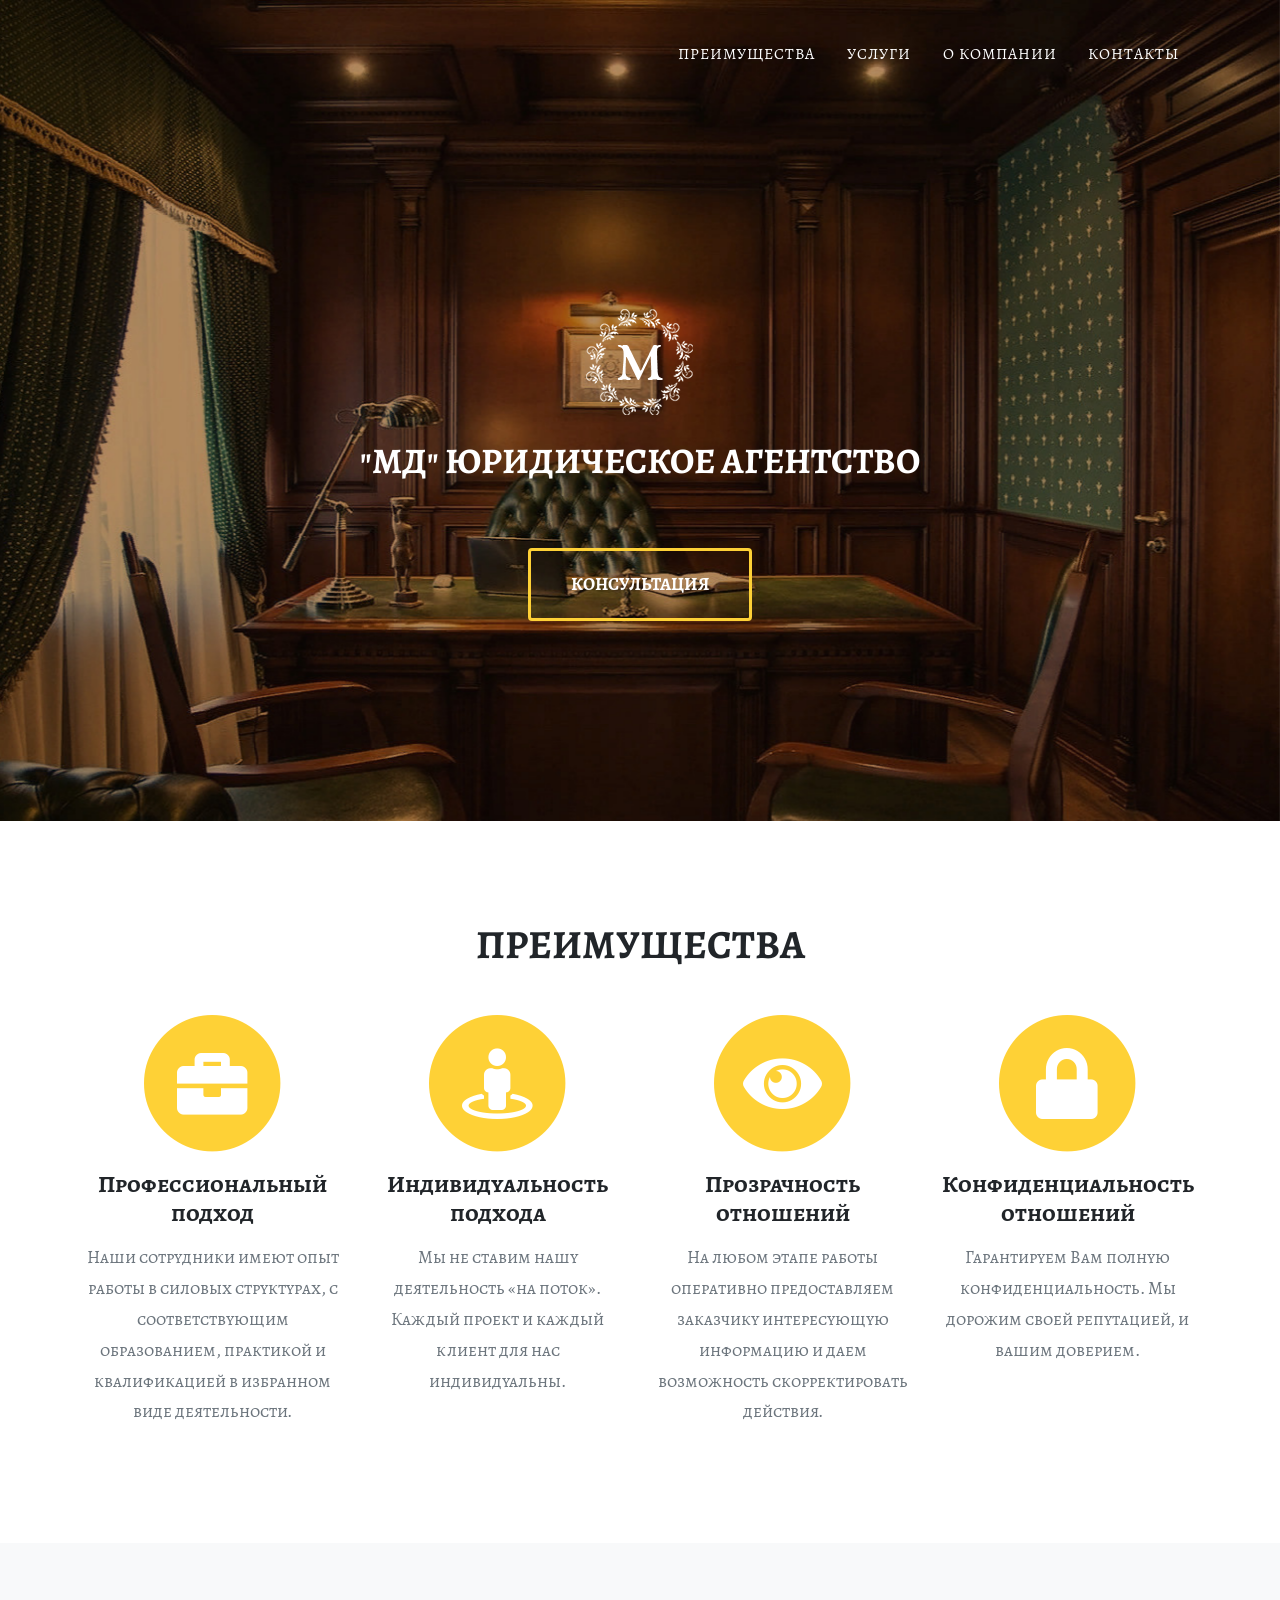
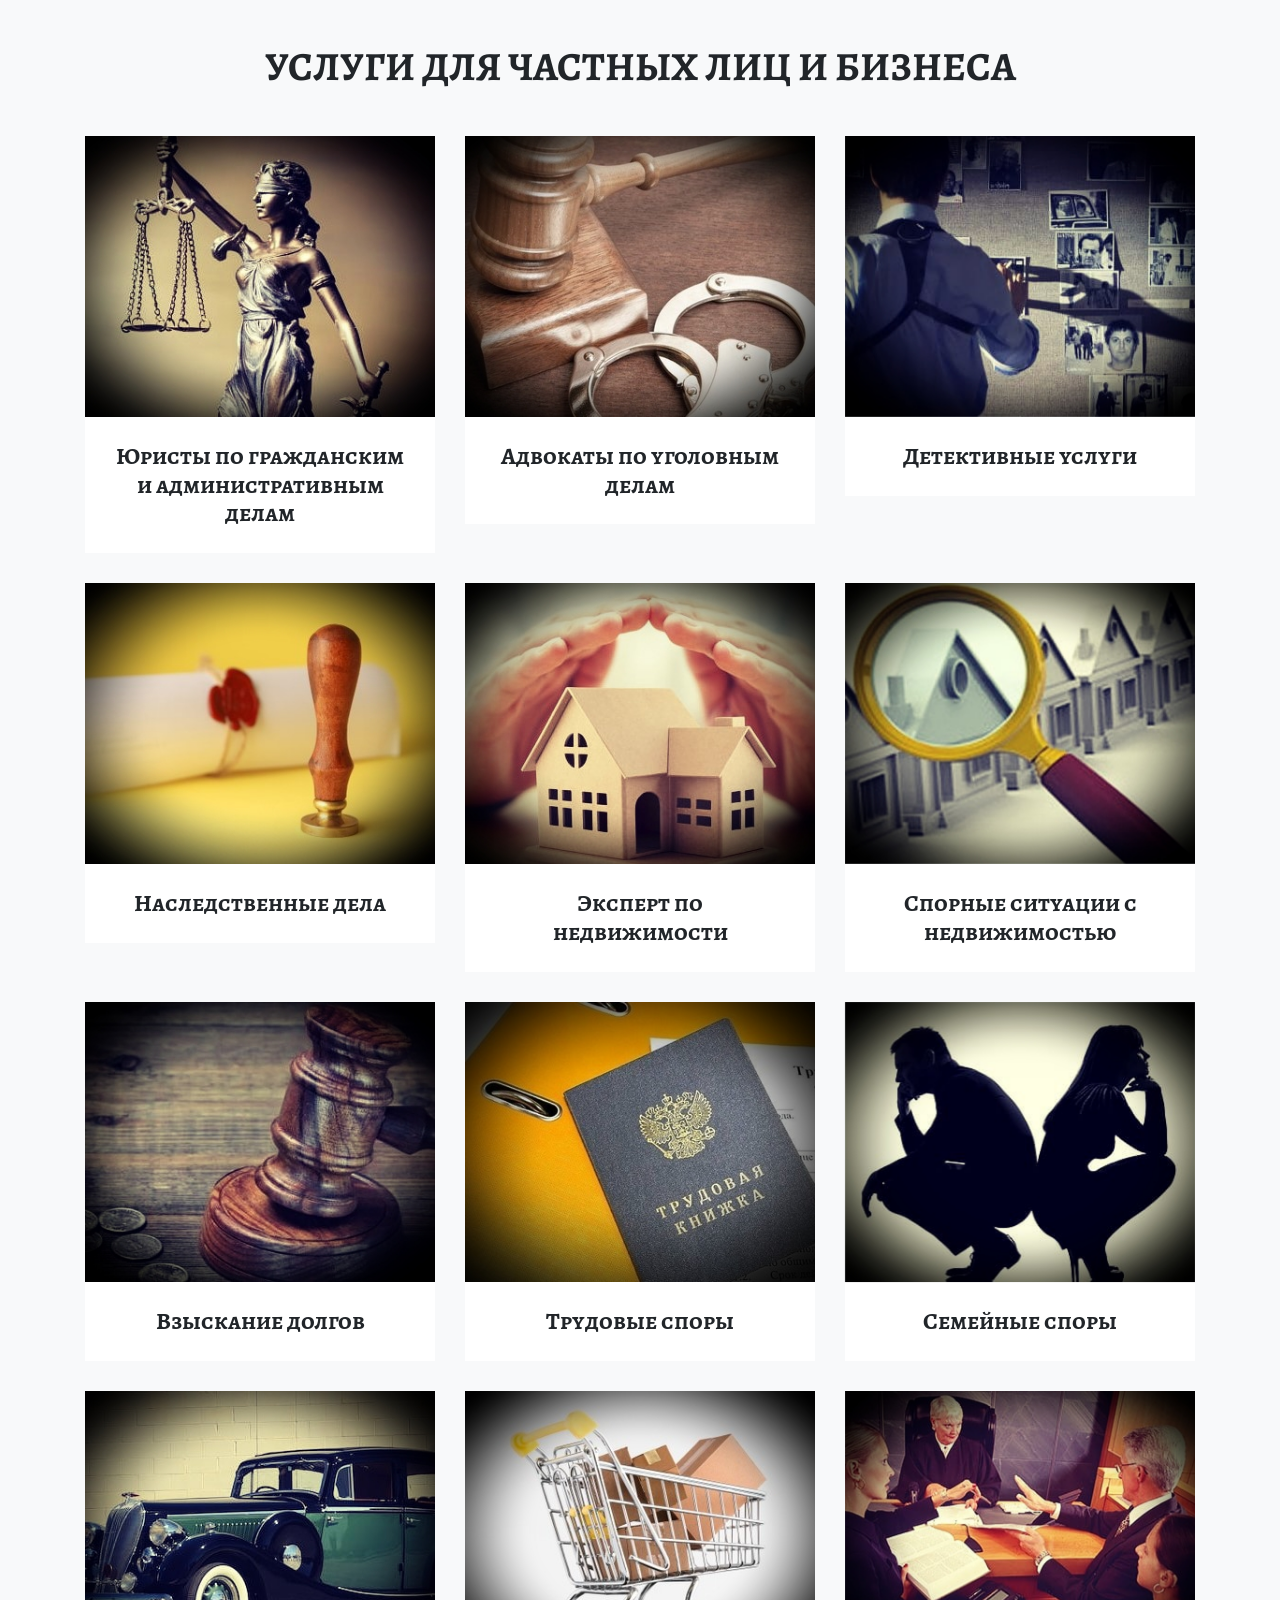
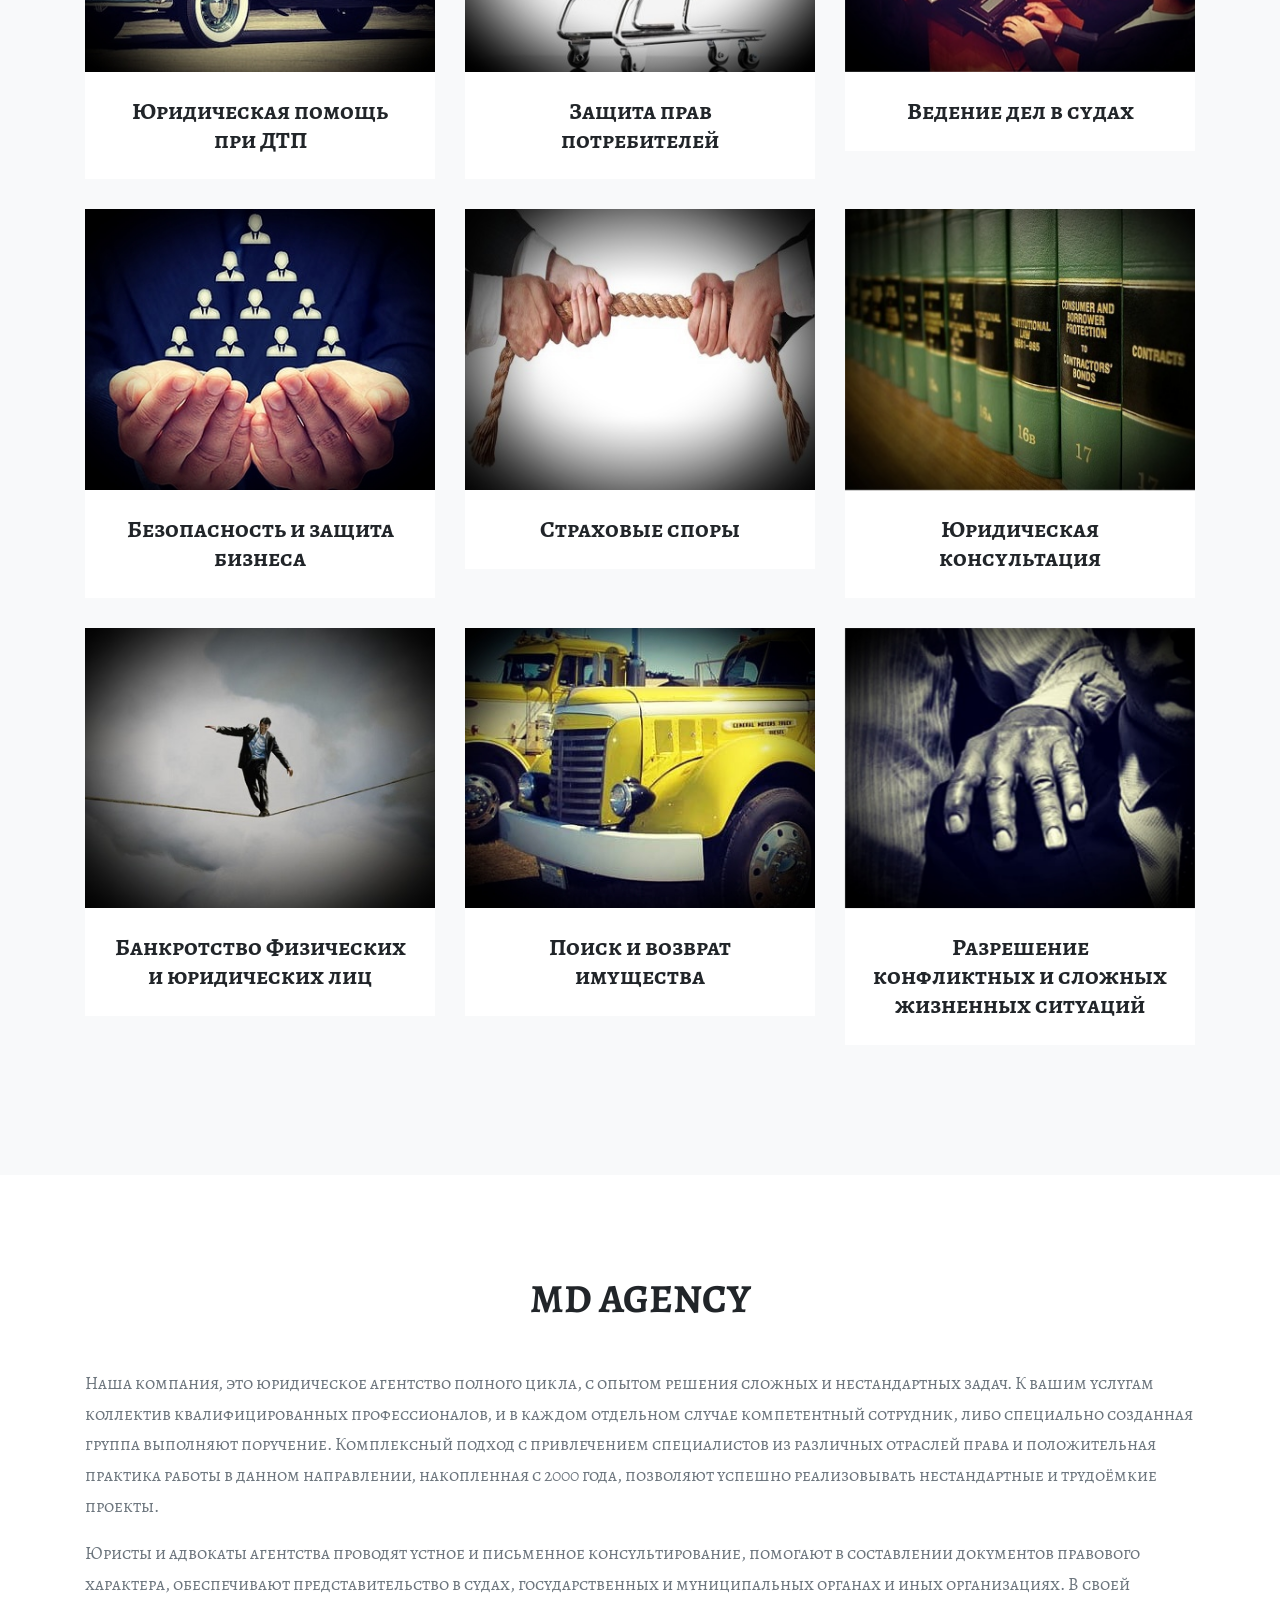
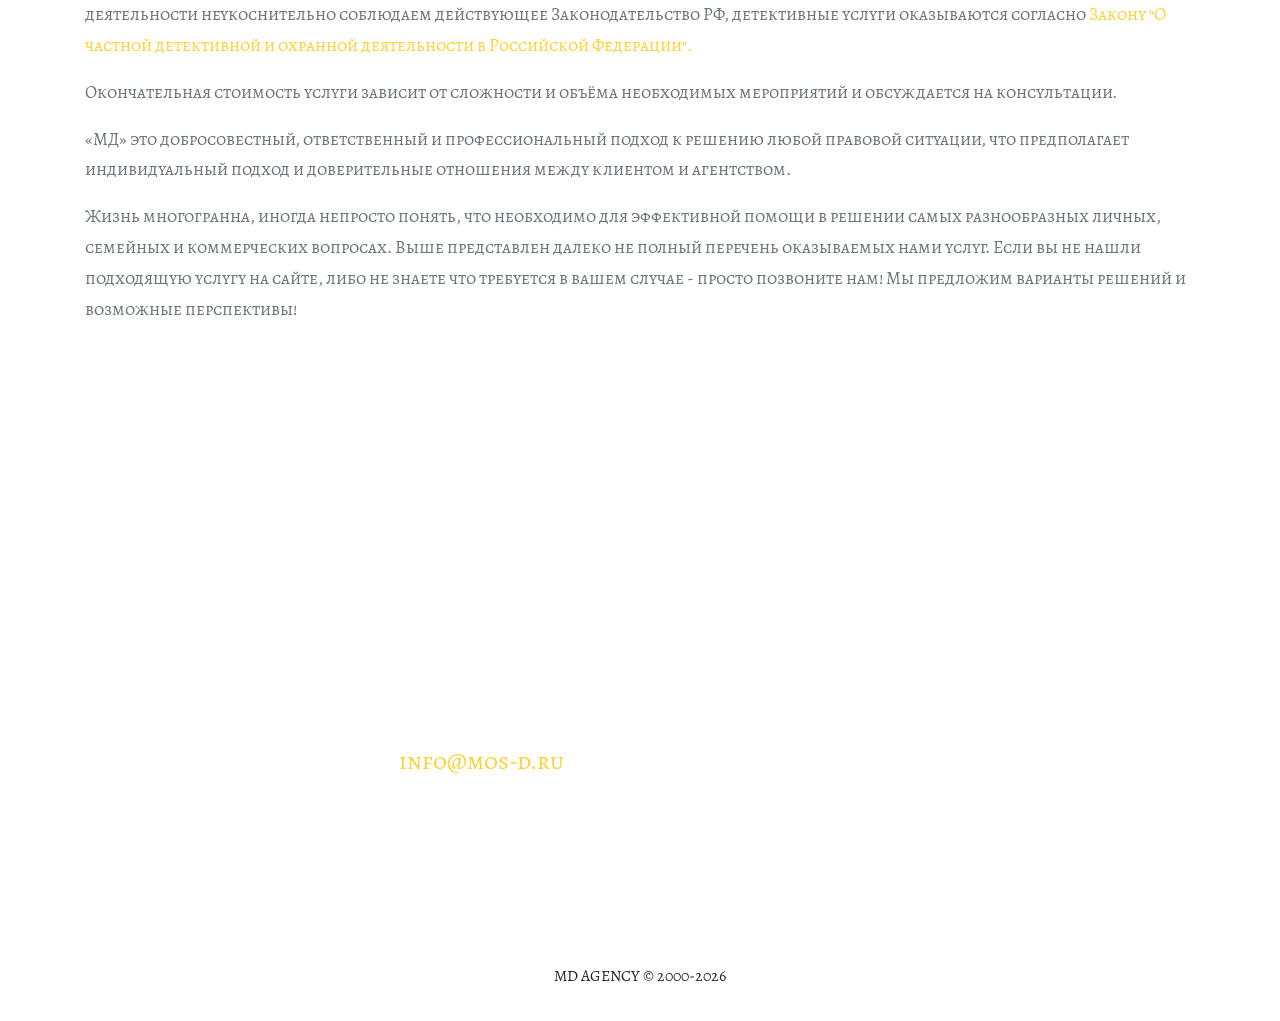
<file: index.html>
﻿<!DOCTYPE html>
<html lang="en">

<head>

<meta charset="utf-8">
<meta name="viewport" content="width=device-width, initial-scale=1, shrink-to-fit=no">
<meta name="author" content="">
<meta name="description" content="Правовая и практическая помощь в областях уголовного и гражданского права. Решение сложных и нестандартных задач. Юристы, адвокаты, детективные услуги. «МД» это добросовестный, ответственный и профессиональный подход к решению любой правовой ситуации.">
<meta name="google-site-verification" content="14kut-HoqOnWzU8GMct-Ohk-Qme9lCU1Y_imNOvZjWw" />

<title>"МД" ЮРИДИЧЕСКОЕ АГЕНТСТВО</title>

<!-- Bootstrap core CSS -->
<link href="vendor/bootstrap/css/bootstrap.min.css" rel="stylesheet">

<!-- Custom fonts for this template -->
<link href="vendor/fontawesome-free/css/all.min.css" rel="stylesheet" type="text/css">
<link href="https://fonts.googleapis.com/css?family=Alegreya+SC" rel="stylesheet" type="text/css">
<link href='https://fonts.googleapis.com/css?family=Kaushan+Script' rel='stylesheet' type='text/css'>
<link href='https://fonts.googleapis.com/css?family=Droid+Serif:400,700,400italic,700italic' rel='stylesheet' type='text/css'>
<link href='https://fonts.googleapis.com/css?family=Roboto+Slab:400,100,300,700' rel='stylesheet' type='text/css'>

<!-- Custom styles for this template -->
<link href="css/agency.min.css" rel="stylesheet">

</head>

<body id="page-top">

<!-- Navigation -->
<nav class="navbar navbar-expand-lg navbar-dark fixed-top" id="mainNav">
<div class="container">
<!--<a class="navbar-brand js-scroll-trigger" href="#page-top">Start Bootstrap</a> -->
<button class="navbar-toggler navbar-toggler-right" type="button" data-toggle="collapse" data-target="#navbarResponsive" aria-controls="navbarResponsive" aria-expanded="false" aria-label="Toggle navigation">

<i class="fas fa-bars"></i>
</button>
<div class="collapse navbar-collapse" id="navbarResponsive">
<ul class="navbar-nav text-uppercase ml-auto">
<li class="nav-item">
<a class="nav-link js-scroll-trigger" href="#services">Преимущества</a>
</li>
<li class="nav-item">
<a class="nav-link js-scroll-trigger" href="#portfolio">Услуги</a>
</li>
<li class="nav-item">
<a class="nav-link js-scroll-trigger" href="#about">О компании</a>
</li>
<li class="nav-item">
<a class="nav-link js-scroll-trigger" href="#contact">Контакты</a>
</li>
</ul>
</div>
</div>
</nav>

<!-- Header -->
<header class="masthead parallax">
<div class="container">
<div class="intro-text">
<a class="logo" href="index.html"><img src="img/logo.png"></a>
<!--<div class="intro-lead-in">Welcome To Our Studio!</div>-->
<div class="intro-heading text-uppercase">"МД" ЮРИДИЧЕСКОЕ АГЕНТСТВО</div>
<a class="btn btn-primary btn-xl text-uppercase js-scroll-trigger" href="#contact">консультация</a>
</div>
</div>
</header>

<!-- Services -->
<section id="services">
<div class="container">
<div class="row">
<div class="col-lg-12 text-center">
<h2 class="section-heading text-uppercase">Преимущества</h2>
<!-- <h3 class="section-subheading text-muted">Lorem ipsum dolor sit amet consectetur.</h3> -->
</div>
</div>
<div class="row text-center">
<div class="col-lg-3 col-md-6 col-sm-6">
<span class="fa-stack fa-4x">
<i class="fas fa-circle fa-stack-2x text-primary"></i>
<i class="fas fa-briefcase fa-stack-1x fa-inverse"></i>
</span>
<h4 class="service-heading">Профессиональный подход</h4>
<p class="text-muted"> Наши сотрудники имеют опыт работы в силовых структурах, с соответствующим образованием, практикой и квалификацией в избранном виде деятельности.</p>
</div>

<div class="col-lg-3 col-md-6 col-sm-6">
<span class="fa-stack fa-4x">
<i class="fas fa-circle fa-stack-2x text-primary"></i>
<i class="fas fa-street-view fa-stack-1x fa-inverse"></i>
</span>
<h4 class="service-heading">Индивидуальность подхода</h4>
<p class="text-muted">Мы не ставим нашу деятельность «на поток». Каждый проект и каждый клиент для нас индивидуальны.</p>
</div>
<div class="col-lg-3 col-md-6 col-sm-6">
<span class="fa-stack fa-4x">
<i class="fas fa-circle fa-stack-2x text-primary"></i>
<i class="fas fa-eye fa-stack-1x fa-inverse"></i>
</span>
<h4 class="service-heading">Прозрачность отношений</h4>
<p class="text-muted">На любом этапе работы оперативно предоставляем заказчику интересующую информацию и даем возможность скорректировать действия.</p>
</div>
<div class="col-lg-3 col-md-6 col-sm-6">
<span class="fa-stack fa-4x">
<i class="fas fa-circle fa-stack-2x text-primary"></i>
<i class="fas fa-lock fa-stack-1x fa-inverse"></i>

</span>
<h4 class="service-heading">Конфиденциальность отношений</h4>
<p class="text-muted">Гарантируем Вам полную конфиденциальность. Мы дорожим своей репутацией, и вашим доверием.</p>
</div>
</div>
</div>
</section>

<!-- Portfolio Grid -->
<section class="bg-light" id="portfolio">
<div class="container">
<div class="row">
<div class="col-lg-12 text-center">
<h2 class="section-heading text-uppercase">Услуги для частных лиц и бизнеса</h2>
</div>
</div>
<div class="row">
<div class="col-md-4 col-sm-6 portfolio-item">
<div class="portfolio-link">
<div class="portfolio-hover">
<div class="portfolio-hover-content">
Комплексная правовая поддержка профильными юристами. Стоимость услуги от 2 000 руб.
</div>
</div>
<img class="img-fluid" src="img/portfolio/01-thumbnail.jpg" alt="">
</div>
<div class="portfolio-caption">
<h4>Юристы по гражданским и административным делам</h4>
</div>
</div>
<div class="col-md-4 col-sm-6 portfolio-item">
<div class="portfolio-link">
<div class="portfolio-hover">
<div class="portfolio-hover-content">
Опытные адвокаты компании оказывают весь спектр услуг. Стоимость услуг от 5 000 руб.
</div>
</div>
<img class="img-fluid" src="img/portfolio/03-thumbnail.jpg" alt="">
</div>
<div class="portfolio-caption">
<h4>Адвокаты по уголовным делам</h4>

</div>
</div>
<div class="col-md-4 col-sm-6 portfolio-item">
<div class="portfolio-link">
<div class="portfolio-hover">
<div class="portfolio-hover-content">
Помощь профессионалов в сфере оказания детективных услуг. Стоимость услуг от 5 000 руб.
</div>
</div>
<img class="img-fluid" src="img/portfolio/07-thumbnail.jpg" alt="">
</div>
<div class="portfolio-caption">
<h4>Детективные услуги</h4>
</div>
</div>

<div class="col-md-4 col-sm-6 portfolio-item">
<div class="portfolio-link">
<div class="portfolio-hover">
<div class="portfolio-hover-content">
Помощь в оформлении/Наследственные споры/Раздел имущества. Стоимость услуг от 5 000 руб.
</div>
</div>
<img class="img-fluid" src="img/portfolio/14-thumbnail.jpg" alt="">
</div>
<div class="portfolio-caption">
<h4>Наследственные дела</h4>
</div>
</div>
<div class="col-md-4 col-sm-6 portfolio-item">
<div class="portfolio-link">
<div class="portfolio-hover">
<div class="portfolio-hover-content">
Продажа/Покупка/Обмен/Аренда/Рефинансирование/Ипотека/Юридическое сопровождение
</div>
</div>
<img class="img-fluid" src="img/portfolio/06-thumbnail.jpg" alt="">
</div>
<div class="portfolio-caption">
<h4>Эксперт по недвижимости</h4>
</div>
</div>
<div class="col-md-4 col-sm-6 portfolio-item">
<div class="portfolio-link">
<div class="portfolio-hover">
<div class="portfolio-hover-content">
Помощь в возврате жилья/Приватизация/Вселение и выселение.  Стоимость услуг от 3 000 руб.
</div>
</div>
<img class="img-fluid" src="img/portfolio/04-thumbnail.jpg" alt="">
</div>
<div class="portfolio-caption">
<h4>Спорные ситуации с недвижимостью</h4>
</div>
</div>

<div class="col-md-4 col-sm-6 portfolio-item">
<div class="portfolio-link">
<div class="portfolio-hover">
<div class="portfolio-hover-content">
В досудебном порядке и в суде/Исполнительное производство. Стоимость услуг от 10 % от суммы долга
</div>
</div>
<img class="img-fluid" src="img/portfolio/17-thumbnail.jpg" alt="">
</div>
<div class="portfolio-caption">
<h4>Взыскание долгов</h4>
</div>
</div>
<div class="col-md-4 col-sm-6 portfolio-item">
<div class="portfolio-link">
<div class="portfolio-hover">
<div class="portfolio-hover-content">
Незаконное увольнение/Взыскание невыплаченной зарплаты. Стоимость услуги от 2 000 руб.
</div>
</div>
<img class="img-fluid" src="img/portfolio/05-thumbnail.jpg" alt="">
</div>
<div class="portfolio-caption">
<h4>Трудовые споры</h4>
</div>
</div>
<div class="col-md-4 col-sm-6 portfolio-item">
<div class="portfolio-link">
<div class="portfolio-hover">
<div class="portfolio-hover-content">
Расторжение брака/Раздел имущества/Споры о детях/Алименты. Стоимость услуг от 2 000 руб.
</div>
</div>
<img class="img-fluid" src="img/portfolio/12-thumbnail.jpg" alt="">
</div>
<div class="portfolio-caption">
<h4>Семейные споры</h4>
</div>
</div>
</div>
<div class="row">

<div class="col-md-4 col-sm-6 portfolio-item">
<div class="portfolio-link" >
<div class="portfolio-hover">
<div class="portfolio-hover-content">
Возмещение ущерба/Урегулирование споров/Правовая защита. Стоимость услуг от 2 000 руб.
</div>
</div>
<img class="img-fluid" src="img/portfolio/08-thumbnail.jpg" alt="">
</div>
<div class="portfolio-caption">
<h4>Юридическая помощь при ДТП</h4>
</div>
</div>
<div class="col-md-4 col-sm-6 portfolio-item">
<div class="portfolio-link" >
<div class="portfolio-hover">
<div class="portfolio-hover-content">
Возмещение ущерба/Возмещение вреда здоровью. Стоимость от 2 000 руб.
</div>
</div>
<img class="img-fluid" src="img/portfolio/10-thumbnail.jpg" alt="">
</div>
<div class="portfolio-caption">
<h4>Защита прав потребителей</h4>
</div>
</div>
<div class="col-md-4 col-sm-6 portfolio-item">
<div class="portfolio-link" >
<div class="portfolio-hover">
<div class="portfolio-hover-content">
Арбитражный суд/Суды общей юрисдикции/Досудебное урегулирование. Стоимость услуг от 10 000 руб.
</div>
</div>
<img class="img-fluid" src="img/portfolio/11-thumbnail.jpg" alt="">
</div>
<div class="portfolio-caption">
<h4>Ведение дел в судах</h4>

</div>
</div>
<div class="col-md-4 col-sm-6 portfolio-item">
<div class="portfolio-link" >
<div class="portfolio-hover">
<div class="portfolio-hover-content">
Абонентское юридическое обслуживание/Взыскание задолженности. Стоимость услуг от 10 000 руб.
</div>
</div>
<img class="img-fluid" src="img/portfolio/20-thumbnail.jpg" alt="">
</div>
<div class="portfolio-caption">
<h4>Безопасность и защита бизнеса</h4>
</div>
</div>
<div class="col-md-4 col-sm-6 portfolio-item">
<div class="portfolio-link" >
<div class="portfolio-hover">
<div class="portfolio-hover-content">
Правовая помощь при решении вопросов связанных со страхованием. Стоимость от 3 000 руб.
</div>
</div>
<img class="img-fluid" src="img/portfolio/09-thumbnail.jpg" alt="">
</div>
<div class="portfolio-caption">
<h4>Страховые споры</h4>
</div>
</div>
<div class="col-md-4 col-sm-6 portfolio-item">
<div class="portfolio-link">
<div class="portfolio-hover">
<div class="portfolio-hover-content">
Устные и письменные консультации по правовым вопросам. Стоимость услуг от 2 000 руб.
</div>
</div>
<img class="img-fluid" src="img/portfolio/22-thumbnail.jpg" alt="">
</div>
<div class="portfolio-caption">
<h4>Юридическая консультация</h4>
</div>
</div>

<div class="col-md-4 col-sm-6 portfolio-item">
<div class="portfolio-link">
<div class="portfolio-hover">
<div class="portfolio-hover-content">
Комплексное сопровождение процедуры на всех этапах. Стоимость услуг от 5 000 руб.
</div>
</div>
<img class="img-fluid" src="img/portfolio/16-thumbnail.jpg" alt="">
</div>
<div class="portfolio-caption">
<h4>Банкротство Физических и юридических лиц</h4>
</div>
</div>

<div class="col-md-4 col-sm-6 portfolio-item">
<div class="portfolio-link">
<div class="portfolio-hover">
<div class="portfolio-hover-content">
Работаем с банками и лизингом без предоплат. Стоимость услуг от 10% стоимости имущества
</div>
</div>
<img class="img-fluid" src="img/portfolio/18-thumbnail.jpg" alt="">
</div>
<div class="portfolio-caption">
<h4>Поиск и возврат имущества</h4>
</div>
</div><div class="col-md-4 col-sm-6 portfolio-item">
<div class="portfolio-link">
<div class="portfolio-hover">
<div class="portfolio-hover-content">
Необходима помощь в непростой ситуации — вы по адресу. Стоимость услуг - договорная
</div>
</div>
<img class="img-fluid" src="img/portfolio/21-thumbnail.jpg" alt="">
</div>
<div class="portfolio-caption">
<h4>Разрешение конфликтных и сложных жизненных ситуаций</h4>
</div>
</div>

</div>
</div>
</section>

<!-- About -->
<section id="about">
<div class="container">
<div class="row">
<div class="col-lg-12 text-center">
<h2 class="section-heading text-uppercase">MD AGENCY</h2>

</div>
</div>
<div class="row">
<div class="col-lg-12">
<p class="large text-muted">Наша компания, это юридическое агентство полного цикла, с опытом решения сложных и нестандартных задач. К вашим услугам коллектив квалифицированных профессионалов, и в каждом отдельном случае компетентный сотрудник, либо специально созданная группа выполняют поручение. Комплексный подход с привлечением специалистов из различных отраслей права и положительная практика работы в данном направлении, накопленная с 2000 года, позволяют успешно реализовывать нестандартные и трудоёмкие проекты. </p>

<p class="large text-muted">Юристы и адвокаты агентства проводят устное и письменное консультирование, помогают в составлении документов правового характера, обеспечивают представительство в судах, государственных и муниципальных органах и иных организациях. В своей деятельности неукоснительно соблюдаем действующее Законодательство РФ, детективные услуги оказываются согласно <a class="portfolio-link" data-toggle="modal" href="#ModalZakon"> Закону "О частной детективной и охранной деятельности в Российской Федерации". </a>

<p class="large text-muted">Окончательная стоимость услуги зависит от сложности и объёма необходимых мероприятий и обсуждается на консультации.</p>    

<p class="large text-muted">«МД» это добросовестный, ответственный и профессиональный подход к решению любой правовой ситуации, что предполагает индивидуальный подход и доверительные отношения между клиентом и агентством.</p>

<p class="large text-muted">Жизнь многогранна, иногда непросто понять, что необходимо для эффективной помощи в решении самых разнообразных личных, семейных и коммерческих вопросах. Выше представлен далеко не полный перечень оказываемых нами услуг. Если вы не нашли подходящую услугу на сайте, либо не знаете что требуется в вашем случае - просто позвоните нам! Мы предложим варианты решений и возможные перспективы!</p>
</div>
</div>
</div>
</section>

<!-- Clients
<section class="py-5">
<div class="container">
<div class="row">
<div class="col-md-3 col-sm-6">
<a href="#">
<img class="img-fluid d-block mx-auto" src="img/logos/envato.jpg" alt="">
</a>
</div>
<div class="col-md-3 col-sm-6">
<a href="#">
<img class="img-fluid d-block mx-auto" src="img/logos/designmodo.jpg" alt="">
</a>
</div>
<div class="col-md-3 col-sm-6">
<a href="#">
<img class="img-fluid d-block mx-auto" src="img/logos/themeforest.jpg" alt="">
</a>
</div>
<div class="col-md-3 col-sm-6">
<a href="#">
<img class="img-fluid d-block mx-auto" src="img/logos/creative-market.jpg" alt="">
</a>
</div>
</div>
</div>
</section>-->

<!-- Contact -->
<section id="contact">
<div class="container">
<div class="row">
<div class="col-lg-12 text-center">
<h2 class="section-heading text-uppercase">Контакты</h2>
</div>
</div>
<div class="row">
<div class="col-md-9 offset-md-3">
<ul class="list-inline">
<li><a class="fas fa-street-view" href="https://yandex.ru/maps/-/CCUkN4uNOC"> г.Москва, ул. Сретенка 27/29с1, офис 25, 3 этаж (метро Сухаревская)</a>
</li>
<li><i></i> </i> ПН-ПТ: 10:00-20:00/СБ-ВС: по записи
</li>
<li class="socials-list"><a class="fab fa-vk" href="https://vk.com/mdlaw"></a><a class="fab fa-odnoklassniki" href="https://ok.ru/profile/572576104316"></a><a class="fab fa-telegram" href="https://t.me/AgencyMD"><a class="fab fa-whatsapp" href="https://api.whatsapp.com/send?phone=+79152979333"> </a><a href="tel:+79152303603">+7 (915) 230-36-03 </a><a href="tel:+79152979333">+7 (915) 297 93 33 </a>
</li>
<li><i class="fas fa-envelope"></i> <a href="mailto:info@mos-d.ru ">info@mos-d.ru </a></li>
  <li> mos-md.ru
</li>
</ul>
</div>
</div>
</section>

<!-- Footer -->
<footer>
<div class="container">
<div class="row">
<div class="col-md-12">
<span class="copyright"> MD AGENCY &copy; 2000-2026</span>
</div>
</div>
</footer>

<!-- Portfolio Modals -->

<!-- ModalZakon -->
<div class="portfolio-modal modal fade" id="ModalZakon" tabindex="-1" role="dialog" aria-hidden="true">
<div class="modal-dialog">
<div class="modal-content">
<div class="close-modal" data-dismiss="modal">
<div class="lr">
<div class="rl"></div>
</div>
</div>
<div class="container">
<div class="row">
<div class="col-lg-8 mx-auto">
<div class="modal-body">
<!-- Project Details Go Here -->

<p class="item-intro text-muted">Закон РФ от 11.03.1992 N 2487-1 (ред. от 28.12.2022) "О частной детективной и охранной деятельности в Российской Федерации". 
Статья 3. Виды охранных и сыскных услуг.</p>

<p>Частная детективная и охранная деятельность осуществляется для сыска и охраны. 
В целях сыска разрешается предоставление следующих видов услуг:</p>
<ul class="list-inline">
<li>- сбор сведений по гражданским делам на договорной основе с участниками процесса;</li>
<li>- изучение рынка, сбор информации для деловых переговоров, выявление
некредитоспособных или ненадежных деловых партнеров;</li>
<li>- установление обстоятельств неправомерного использования в предпринимательской деятельности фирменных знаков и наименований,
недобросовестной конкуренции, а также разглашения сведений, составляющих
коммерческую тайну;</li>
<li>- выяснение биографических и других характеризующих личность данных об
отдельных гражданах (с их письменного согласия) при заключении ими трудовых и
иных контрактов;</li>
<li>- поиск без вести пропавших граждан;</li>
<li>- поиск утраченного гражданами или предприятиями, учреждениями,
организациями имущества;</li>
<li>- сбор сведений по уголовным делам на договорной основе с участниками
процесса. В течение суток с момента заключения контракта с клиентом на сбор
таких сведений частный детектив обязан письменно уведомить об этом лицо,
производящее дознание, следователя или суд, в чьем производстве находится
уголовное дело;</li>
<li>- поиск лица, являющегося должником в соответствии с исполнительным
документом, его имущества, а также поиск ребенка по исполнительному
документу, содержащему требование об отобрании или о передаче ребенка,
порядке общения с ребенком, требование о возвращении незаконно
перемещенного в Российскую Федерацию или удерживаемого в Российской
Федерации ребенка или об осуществлении в отношении такого ребенка прав
доступа на основании международного договора Российской Федерации, на
договорной основе с взыскателем.</li>


</ul>

</div>
</div>
</div>
</div>
</div>
</div>
</div>
<!-- Modal 1 -->
<div class="portfolio-modal modal fade" id="portfolioModal1" tabindex="-1" role="dialog" aria-hidden="true">
<div class="modal-dialog">
<div class="modal-content">
<div class="close-modal" data-dismiss="modal">
<div class="lr">
<div class="rl"></div>
</div>
</div>
<div class="container">
<div class="row">
<div class="col-lg-8 mx-auto">
<div class="modal-body">
<!-- Project Details Go Here -->
<h2 class="text-uppercase">Сбор информации</h2>
<p class="item-intro text-muted">Lorem ipsum dolor sit amet consectetur.</p>
<!-- <img class="img-fluid d-block mx-auto" src="img/portfolio/01-full.jpg" alt="">-->
<p>Поиск и возврат имущества (авто, спецтехника оборудование и т.п.) для кредитных организаций.</p>
<!-- <ul class="list-inline">
<li>Date: January 2017</li>
<li>Client: Threads</li>
<li>Category: Illustration</li>
</ul>-->
<button class="btn btn-primary" data-dismiss="modal" type="button">
<i class="fas fa-times"></i>
ВЕРНУТЬСЯ</button>
</div>
</div>
</div>
</div>
</div>
</div>
</div>
<!-- Modal 9 -->
<div class="portfolio-modal modal fade" id="portfolioModal9" tabindex="-1" role="dialog" aria-hidden="true">
<div class="modal-dialog">
<div class="modal-content">
<div class="close-modal" data-dismiss="modal">
<div class="lr">
<div class="rl"></div>
</div>
</div>
<div class="container">
<div class="row">
<div class="col-lg-8 mx-auto">
<div class="modal-body">
<!-- Project Details Go Here -->

<p>Правовая и практическая помощь физическим и юридическим лицам при решении любых вопросов в областях семейного, уголовного, гражданского и административного прав, а также личных вопросов. Спорные ситуации с недвижимостью. Поиск и возврат долгов и имущества. Безопасность предприятий. Личная охрана. Взаимодействие с правоохранительными органами.</p>
</p>
<button class="btn btn-primary" data-dismiss="modal" type="button">
<i class="fas fa-times"></i>
Вернуться</button>
<button class="btn btn-primary" data-dismiss="modal" type="button">
<i class="fas fa-times"></i>
Узнать стоимость</button>
</div>
</div>
</div>
</div>
</div>
</div>
</div>

<!-- Bootstrap core JavaScript -->
<script src="vendor/jquery/jquery.min.js"></script>
<script src="vendor/bootstrap/js/bootstrap.bundle.min.js"></script>

<!-- Plugin JavaScript -->
<script src="vendor/jquery-easing/jquery.easing.min.js"></script>

<!-- Contact form JavaScript -->
<script src="js/jqBootstrapValidation.js"></script>
<script src="js/contact_me.js"></script>

<!-- Custom scripts for this template -->
<script src="js/agency.min.js"></script>
</body>
</html>
</file>
<file: vendor/fontawesome-free/css/all.min.css>
/*!
 * Font Awesome Free 5.3.1 by @fontawesome - https://fontawesome.com
 * License - https://fontawesome.com/license/free (Icons: CC BY 4.0, Fonts: SIL OFL 1.1, Code: MIT License)
 */
.fa,.fab,.fal,.far,.fas{-moz-osx-font-smoothing:grayscale;-webkit-font-smoothing:antialiased;display:inline-block;font-style:normal;font-variant:normal;text-rendering:auto;line-height:1}.fa-lg{font-size:1.33333em;line-height:.75em;vertical-align:-.0667em}.fa-xs{font-size:.75em}.fa-sm{font-size:.875em}.fa-1x{font-size:1em}.fa-2x{font-size:2em}.fa-3x{font-size:3em}.fa-4x{font-size:4em}.fa-5x{font-size:5em}.fa-6x{font-size:6em}.fa-7x{font-size:7em}.fa-8x{font-size:8em}.fa-9x{font-size:9em}.fa-10x{font-size:10em}.fa-fw{text-align:center;width:1.25em}.fa-ul{list-style-type:none;margin-left:2.5em;padding-left:0}.fa-ul>li{position:relative}.fa-li{left:-2em;position:absolute;text-align:center;width:2em;line-height:inherit}.fa-border{border:.08em solid #eee;border-radius:.1em;padding:.2em .25em .15em}.fa-pull-left{float:left}.fa-pull-right{float:right}.fa.fa-pull-left,.fab.fa-pull-left,.fal.fa-pull-left,.far.fa-pull-left,.fas.fa-pull-left{margin-right:.3em}.fa.fa-pull-right,.fab.fa-pull-right,.fal.fa-pull-right,.far.fa-pull-right,.fas.fa-pull-right{margin-left:.3em}.fa-spin{animation:fa-spin 2s infinite linear}.fa-pulse{animation:fa-spin 1s infinite steps(8)}@keyframes fa-spin{0%{transform:rotate(0deg)}to{transform:rotate(1turn)}}.fa-rotate-90{-ms-filter:"progid:DXImageTransform.Microsoft.BasicImage(rotation=1)";transform:rotate(90deg)}.fa-rotate-180{-ms-filter:"progid:DXImageTransform.Microsoft.BasicImage(rotation=2)";transform:rotate(180deg)}.fa-rotate-270{-ms-filter:"progid:DXImageTransform.Microsoft.BasicImage(rotation=3)";transform:rotate(270deg)}.fa-flip-horizontal{-ms-filter:"progid:DXImageTransform.Microsoft.BasicImage(rotation=0, mirror=1)";transform:scaleX(-1)}.fa-flip-vertical{transform:scaleY(-1)}.fa-flip-horizontal.fa-flip-vertical,.fa-flip-vertical{-ms-filter:"progid:DXImageTransform.Microsoft.BasicImage(rotation=2, mirror=1)"}.fa-flip-horizontal.fa-flip-vertical{transform:scale(-1)}:root .fa-flip-horizontal,:root .fa-flip-vertical,:root .fa-rotate-90,:root .fa-rotate-180,:root .fa-rotate-270{-webkit-filter:none;filter:none}.fa-stack{display:inline-block;height:2em;line-height:2em;position:relative;vertical-align:middle;width:2em}.fa-stack-1x,.fa-stack-2x{left:0;position:absolute;text-align:center;width:100%}.fa-stack-1x{line-height:inherit}.fa-stack-2x{font-size:2em}.fa-inverse{color:#fff}.fa-500px:before{content:"\f26e"}.fa-accessible-icon:before{content:"\f368"}.fa-accusoft:before{content:"\f369"}.fa-ad:before{content:"\f641"}.fa-address-book:before{content:"\f2b9"}.fa-address-card:before{content:"\f2bb"}.fa-adjust:before{content:"\f042"}.fa-adn:before{content:"\f170"}.fa-adversal:before{content:"\f36a"}.fa-affiliatetheme:before{content:"\f36b"}.fa-air-freshener:before{content:"\f5d0"}.fa-algolia:before{content:"\f36c"}.fa-align-center:before{content:"\f037"}.fa-align-justify:before{content:"\f039"}.fa-align-left:before{content:"\f036"}.fa-align-right:before{content:"\f038"}.fa-alipay:before{content:"\f642"}.fa-allergies:before{content:"\f461"}.fa-amazon:before{content:"\f270"}.fa-amazon-pay:before{content:"\f42c"}.fa-ambulance:before{content:"\f0f9"}.fa-american-sign-language-interpreting:before{content:"\f2a3"}.fa-amilia:before{content:"\f36d"}.fa-anchor:before{content:"\f13d"}.fa-android:before{content:"\f17b"}.fa-angellist:before{content:"\f209"}.fa-angle-double-down:before{content:"\f103"}.fa-angle-double-left:before{content:"\f100"}.fa-angle-double-right:before{content:"\f101"}.fa-angle-double-up:before{content:"\f102"}.fa-angle-down:before{content:"\f107"}.fa-angle-left:before{content:"\f104"}.fa-angle-right:before{content:"\f105"}.fa-angle-up:before{content:"\f106"}.fa-angry:before{content:"\f556"}.fa-angrycreative:before{content:"\f36e"}.fa-angular:before{content:"\f420"}.fa-ankh:before{content:"\f644"}.fa-app-store:before{content:"\f36f"}.fa-app-store-ios:before{content:"\f370"}.fa-apper:before{content:"\f371"}.fa-apple:before{content:"\f179"}.fa-apple-alt:before{content:"\f5d1"}.fa-apple-pay:before{content:"\f415"}.fa-archive:before{content:"\f187"}.fa-archway:before{content:"\f557"}.fa-arrow-alt-circle-down:before{content:"\f358"}.fa-arrow-alt-circle-left:before{content:"\f359"}.fa-arrow-alt-circle-right:before{content:"\f35a"}.fa-arrow-alt-circle-up:before{content:"\f35b"}.fa-arrow-circle-down:before{content:"\f0ab"}.fa-arrow-circle-left:before{content:"\f0a8"}.fa-arrow-circle-right:before{content:"\f0a9"}.fa-arrow-circle-up:before{content:"\f0aa"}.fa-arrow-down:before{content:"\f063"}.fa-arrow-left:before{content:"\f060"}.fa-arrow-right:before{content:"\f061"}.fa-arrow-up:before{content:"\f062"}.fa-arrows-alt:before{content:"\f0b2"}.fa-arrows-alt-h:before{content:"\f337"}.fa-arrows-alt-v:before{content:"\f338"}.fa-assistive-listening-systems:before{content:"\f2a2"}.fa-asterisk:before{content:"\f069"}.fa-asymmetrik:before{content:"\f372"}.fa-at:before{content:"\f1fa"}.fa-atlas:before{content:"\f558"}.fa-atom:before{content:"\f5d2"}.fa-audible:before{content:"\f373"}.fa-audio-description:before{content:"\f29e"}.fa-autoprefixer:before{content:"\f41c"}.fa-avianex:before{content:"\f374"}.fa-aviato:before{content:"\f421"}.fa-award:before{content:"\f559"}.fa-aws:before{content:"\f375"}.fa-backspace:before{content:"\f55a"}.fa-backward:before{content:"\f04a"}.fa-balance-scale:before{content:"\f24e"}.fa-ban:before{content:"\f05e"}.fa-band-aid:before{content:"\f462"}.fa-bandcamp:before{content:"\f2d5"}.fa-barcode:before{content:"\f02a"}.fa-bars:before{content:"\f0c9"}.fa-baseball-ball:before{content:"\f433"}.fa-basketball-ball:before{content:"\f434"}.fa-bath:before{content:"\f2cd"}.fa-battery-empty:before{content:"\f244"}.fa-battery-full:before{content:"\f240"}.fa-battery-half:before{content:"\f242"}.fa-battery-quarter:before{content:"\f243"}.fa-battery-three-quarters:before{content:"\f241"}.fa-bed:before{content:"\f236"}.fa-beer:before{content:"\f0fc"}.fa-behance:before{content:"\f1b4"}.fa-behance-square:before{content:"\f1b5"}.fa-bell:before{content:"\f0f3"}.fa-bell-slash:before{content:"\f1f6"}.fa-bezier-curve:before{content:"\f55b"}.fa-bible:before{content:"\f647"}.fa-bicycle:before{content:"\f206"}.fa-bimobject:before{content:"\f378"}.fa-binoculars:before{content:"\f1e5"}.fa-birthday-cake:before{content:"\f1fd"}.fa-bitbucket:before{content:"\f171"}.fa-bitcoin:before{content:"\f379"}.fa-bity:before{content:"\f37a"}.fa-black-tie:before{content:"\f27e"}.fa-blackberry:before{content:"\f37b"}.fa-blender:before{content:"\f517"}.fa-blind:before{content:"\f29d"}.fa-blogger:before{content:"\f37c"}.fa-blogger-b:before{content:"\f37d"}.fa-bluetooth:before{content:"\f293"}.fa-bluetooth-b:before{content:"\f294"}.fa-bold:before{content:"\f032"}.fa-bolt:before{content:"\f0e7"}.fa-bomb:before{content:"\f1e2"}.fa-bone:before{content:"\f5d7"}.fa-bong:before{content:"\f55c"}.fa-book:before{content:"\f02d"}.fa-book-open:before{content:"\f518"}.fa-book-reader:before{content:"\f5da"}.fa-bookmark:before{content:"\f02e"}.fa-bowling-ball:before{content:"\f436"}.fa-box:before{content:"\f466"}.fa-box-open:before{content:"\f49e"}.fa-boxes:before{content:"\f468"}.fa-braille:before{content:"\f2a1"}.fa-brain:before{content:"\f5dc"}.fa-briefcase:before{content:"\f0b1"}.fa-briefcase-medical:before{content:"\f469"}.fa-broadcast-tower:before{content:"\f519"}.fa-broom:before{content:"\f51a"}.fa-brush:before{content:"\f55d"}.fa-btc:before{content:"\f15a"}.fa-bug:before{content:"\f188"}.fa-building:before{content:"\f1ad"}.fa-bullhorn:before{content:"\f0a1"}.fa-bullseye:before{content:"\f140"}.fa-burn:before{content:"\f46a"}.fa-buromobelexperte:before{content:"\f37f"}.fa-bus:before{content:"\f207"}.fa-bus-alt:before{content:"\f55e"}.fa-business-time:before{content:"\f64a"}.fa-buysellads:before{content:"\f20d"}.fa-calculator:before{content:"\f1ec"}.fa-calendar:before{content:"\f133"}.fa-calendar-alt:before{content:"\f073"}.fa-calendar-check:before{content:"\f274"}.fa-calendar-minus:before{content:"\f272"}.fa-calendar-plus:before{content:"\f271"}.fa-calendar-times:before{content:"\f273"}.fa-camera:before{content:"\f030"}.fa-camera-retro:before{content:"\f083"}.fa-cannabis:before{content:"\f55f"}.fa-capsules:before{content:"\f46b"}.fa-car:before{content:"\f1b9"}.fa-car-alt:before{content:"\f5de"}.fa-car-battery:before{content:"\f5df"}.fa-car-crash:before{content:"\f5e1"}.fa-car-side:before{content:"\f5e4"}.fa-caret-down:before{content:"\f0d7"}.fa-caret-left:before{content:"\f0d9"}.fa-caret-right:before{content:"\f0da"}.fa-caret-square-down:before{content:"\f150"}.fa-caret-square-left:before{content:"\f191"}.fa-caret-square-right:before{content:"\f152"}.fa-caret-square-up:before{content:"\f151"}.fa-caret-up:before{content:"\f0d8"}.fa-cart-arrow-down:before{content:"\f218"}.fa-cart-plus:before{content:"\f217"}.fa-cc-amazon-pay:before{content:"\f42d"}.fa-cc-amex:before{content:"\f1f3"}.fa-cc-apple-pay:before{content:"\f416"}.fa-cc-diners-club:before{content:"\f24c"}.fa-cc-discover:before{content:"\f1f2"}.fa-cc-jcb:before{content:"\f24b"}.fa-cc-mastercard:before{content:"\f1f1"}.fa-cc-paypal:before{content:"\f1f4"}.fa-cc-stripe:before{content:"\f1f5"}.fa-cc-visa:before{content:"\f1f0"}.fa-centercode:before{content:"\f380"}.fa-certificate:before{content:"\f0a3"}.fa-chalkboard:before{content:"\f51b"}.fa-chalkboard-teacher:before{content:"\f51c"}.fa-charging-station:before{content:"\f5e7"}.fa-chart-area:before{content:"\f1fe"}.fa-chart-bar:before{content:"\f080"}.fa-chart-line:before{content:"\f201"}.fa-chart-pie:before{content:"\f200"}.fa-check:before{content:"\f00c"}.fa-check-circle:before{content:"\f058"}.fa-check-double:before{content:"\f560"}.fa-check-square:before{content:"\f14a"}.fa-chess:before{content:"\f439"}.fa-chess-bishop:before{content:"\f43a"}.fa-chess-board:before{content:"\f43c"}.fa-chess-king:before{content:"\f43f"}.fa-chess-knight:before{content:"\f441"}.fa-chess-pawn:before{content:"\f443"}.fa-chess-queen:before{content:"\f445"}.fa-chess-rook:before{content:"\f447"}.fa-chevron-circle-down:before{content:"\f13a"}.fa-chevron-circle-left:before{content:"\f137"}.fa-chevron-circle-right:before{content:"\f138"}.fa-chevron-circle-up:before{content:"\f139"}.fa-chevron-down:before{content:"\f078"}.fa-chevron-left:before{content:"\f053"}.fa-chevron-right:before{content:"\f054"}.fa-chevron-up:before{content:"\f077"}.fa-child:before{content:"\f1ae"}.fa-chrome:before{content:"\f268"}.fa-church:before{content:"\f51d"}.fa-circle:before{content:"\f111"}.fa-circle-notch:before{content:"\f1ce"}.fa-city:before{content:"\f64f"}.fa-clipboard:before{content:"\f328"}.fa-clipboard-check:before{content:"\f46c"}.fa-clipboard-list:before{content:"\f46d"}.fa-clock:before{content:"\f017"}.fa-clone:before{content:"\f24d"}.fa-closed-captioning:before{content:"\f20a"}.fa-cloud:before{content:"\f0c2"}.fa-cloud-download-alt:before{content:"\f381"}.fa-cloud-upload-alt:before{content:"\f382"}.fa-cloudscale:before{content:"\f383"}.fa-cloudsmith:before{content:"\f384"}.fa-cloudversify:before{content:"\f385"}.fa-cocktail:before{content:"\f561"}.fa-code:before{content:"\f121"}.fa-code-branch:before{content:"\f126"}.fa-codepen:before{content:"\f1cb"}.fa-codiepie:before{content:"\f284"}.fa-coffee:before{content:"\f0f4"}.fa-cog:before{content:"\f013"}.fa-cogs:before{content:"\f085"}.fa-coins:before{content:"\f51e"}.fa-columns:before{content:"\f0db"}.fa-comment:before{content:"\f075"}.fa-comment-alt:before{content:"\f27a"}.fa-comment-dollar:before{content:"\f651"}.fa-comment-dots:before{content:"\f4ad"}.fa-comment-slash:before{content:"\f4b3"}.fa-comments:before{content:"\f086"}.fa-comments-dollar:before{content:"\f653"}.fa-compact-disc:before{content:"\f51f"}.fa-compass:before{content:"\f14e"}.fa-compress:before{content:"\f066"}.fa-concierge-bell:before{content:"\f562"}.fa-connectdevelop:before{content:"\f20e"}.fa-contao:before{content:"\f26d"}.fa-cookie:before{content:"\f563"}.fa-cookie-bite:before{content:"\f564"}.fa-copy:before{content:"\f0c5"}.fa-copyright:before{content:"\f1f9"}.fa-couch:before{content:"\f4b8"}.fa-cpanel:before{content:"\f388"}.fa-creative-commons:before{content:"\f25e"}.fa-creative-commons-by:before{content:"\f4e7"}.fa-creative-commons-nc:before{content:"\f4e8"}.fa-creative-commons-nc-eu:before{content:"\f4e9"}.fa-creative-commons-nc-jp:before{content:"\f4ea"}.fa-creative-commons-nd:before{content:"\f4eb"}.fa-creative-commons-pd:before{content:"\f4ec"}.fa-creative-commons-pd-alt:before{content:"\f4ed"}.fa-creative-commons-remix:before{content:"\f4ee"}.fa-creative-commons-sa:before{content:"\f4ef"}.fa-creative-commons-sampling:before{content:"\f4f0"}.fa-creative-commons-sampling-plus:before{content:"\f4f1"}.fa-creative-commons-share:before{content:"\f4f2"}.fa-credit-card:before{content:"\f09d"}.fa-crop:before{content:"\f125"}.fa-crop-alt:before{content:"\f565"}.fa-cross:before{content:"\f654"}.fa-crosshairs:before{content:"\f05b"}.fa-crow:before{content:"\f520"}.fa-crown:before{content:"\f521"}.fa-css3:before{content:"\f13c"}.fa-css3-alt:before{content:"\f38b"}.fa-cube:before{content:"\f1b2"}.fa-cubes:before{content:"\f1b3"}.fa-cut:before{content:"\f0c4"}.fa-cuttlefish:before{content:"\f38c"}.fa-d-and-d:before{content:"\f38d"}.fa-dashcube:before{content:"\f210"}.fa-database:before{content:"\f1c0"}.fa-deaf:before{content:"\f2a4"}.fa-delicious:before{content:"\f1a5"}.fa-deploydog:before{content:"\f38e"}.fa-deskpro:before{content:"\f38f"}.fa-desktop:before{content:"\f108"}.fa-deviantart:before{content:"\f1bd"}.fa-dharmachakra:before{content:"\f655"}.fa-diagnoses:before{content:"\f470"}.fa-dice:before{content:"\f522"}.fa-dice-five:before{content:"\f523"}.fa-dice-four:before{content:"\f524"}.fa-dice-one:before{content:"\f525"}.fa-dice-six:before{content:"\f526"}.fa-dice-three:before{content:"\f527"}.fa-dice-two:before{content:"\f528"}.fa-digg:before{content:"\f1a6"}.fa-digital-ocean:before{content:"\f391"}.fa-digital-tachograph:before{content:"\f566"}.fa-directions:before{content:"\f5eb"}.fa-discord:before{content:"\f392"}.fa-discourse:before{content:"\f393"}.fa-divide:before{content:"\f529"}.fa-dizzy:before{content:"\f567"}.fa-dna:before{content:"\f471"}.fa-dochub:before{content:"\f394"}.fa-docker:before{content:"\f395"}.fa-dollar-sign:before{content:"\f155"}.fa-dolly:before{content:"\f472"}.fa-dolly-flatbed:before{content:"\f474"}.fa-donate:before{content:"\f4b9"}.fa-door-closed:before{content:"\f52a"}.fa-door-open:before{content:"\f52b"}.fa-dot-circle:before{content:"\f192"}.fa-dove:before{content:"\f4ba"}.fa-download:before{content:"\f019"}.fa-draft2digital:before{content:"\f396"}.fa-drafting-compass:before{content:"\f568"}.fa-draw-polygon:before{content:"\f5ee"}.fa-dribbble:before{content:"\f17d"}.fa-dribbble-square:before{content:"\f397"}.fa-dropbox:before{content:"\f16b"}.fa-drum:before{content:"\f569"}.fa-drum-steelpan:before{content:"\f56a"}.fa-drupal:before{content:"\f1a9"}.fa-dumbbell:before{content:"\f44b"}.fa-dyalog:before{content:"\f399"}.fa-earlybirds:before{content:"\f39a"}.fa-ebay:before{content:"\f4f4"}.fa-edge:before{content:"\f282"}.fa-edit:before{content:"\f044"}.fa-eject:before{content:"\f052"}.fa-elementor:before{content:"\f430"}.fa-ellipsis-h:before{content:"\f141"}.fa-ellipsis-v:before{content:"\f142"}.fa-ello:before{content:"\f5f1"}.fa-ember:before{content:"\f423"}.fa-empire:before{content:"\f1d1"}.fa-envelope:before{content:"\f0e0"}.fa-envelope-open:before{content:"\f2b6"}.fa-envelope-open-text:before{content:"\f658"}.fa-envelope-square:before{content:"\f199"}.fa-envira:before{content:"\f299"}.fa-equals:before{content:"\f52c"}.fa-eraser:before{content:"\f12d"}.fa-erlang:before{content:"\f39d"}.fa-ethereum:before{content:"\f42e"}.fa-etsy:before{content:"\f2d7"}.fa-euro-sign:before{content:"\f153"}.fa-exchange-alt:before{content:"\f362"}.fa-exclamation:before{content:"\f12a"}.fa-exclamation-circle:before{content:"\f06a"}.fa-exclamation-triangle:before{content:"\f071"}.fa-expand:before{content:"\f065"}.fa-expand-arrows-alt:before{content:"\f31e"}.fa-expeditedssl:before{content:"\f23e"}.fa-external-link-alt:before{content:"\f35d"}.fa-external-link-square-alt:before{content:"\f360"}.fa-eye:before{content:"\f06e"}.fa-eye-dropper:before{content:"\f1fb"}.fa-eye-slash:before{content:"\f070"}.fa-facebook:before{content:"\f09a"}.fa-facebook-f:before{content:"\f39e"}.fa-facebook-messenger:before{content:"\f39f"}.fa-facebook-square:before{content:"\f082"}.fa-fast-backward:before{content:"\f049"}.fa-fast-forward:before{content:"\f050"}.fa-fax:before{content:"\f1ac"}.fa-feather:before{content:"\f52d"}.fa-feather-alt:before{content:"\f56b"}.fa-female:before{content:"\f182"}.fa-fighter-jet:before{content:"\f0fb"}.fa-file:before{content:"\f15b"}.fa-file-alt:before{content:"\f15c"}.fa-file-archive:before{content:"\f1c6"}.fa-file-audio:before{content:"\f1c7"}.fa-file-code:before{content:"\f1c9"}.fa-file-contract:before{content:"\f56c"}.fa-file-download:before{content:"\f56d"}.fa-file-excel:before{content:"\f1c3"}.fa-file-export:before{content:"\f56e"}.fa-file-image:before{content:"\f1c5"}.fa-file-import:before{content:"\f56f"}.fa-file-invoice:before{content:"\f570"}.fa-file-invoice-dollar:before{content:"\f571"}.fa-file-medical:before{content:"\f477"}.fa-file-medical-alt:before{content:"\f478"}.fa-file-pdf:before{content:"\f1c1"}.fa-file-powerpoint:before{content:"\f1c4"}.fa-file-prescription:before{content:"\f572"}.fa-file-signature:before{content:"\f573"}.fa-file-upload:before{content:"\f574"}.fa-file-video:before{content:"\f1c8"}.fa-file-word:before{content:"\f1c2"}.fa-fill:before{content:"\f575"}.fa-fill-drip:before{content:"\f576"}.fa-film:before{content:"\f008"}.fa-filter:before{content:"\f0b0"}.fa-fingerprint:before{content:"\f577"}.fa-fire:before{content:"\f06d"}.fa-fire-extinguisher:before{content:"\f134"}.fa-firefox:before{content:"\f269"}.fa-first-aid:before{content:"\f479"}.fa-first-order:before{content:"\f2b0"}.fa-first-order-alt:before{content:"\f50a"}.fa-firstdraft:before{content:"\f3a1"}.fa-fish:before{content:"\f578"}.fa-flag:before{content:"\f024"}.fa-flag-checkered:before{content:"\f11e"}.fa-flask:before{content:"\f0c3"}.fa-flickr:before{content:"\f16e"}.fa-flipboard:before{content:"\f44d"}.fa-flushed:before{content:"\f579"}.fa-fly:before{content:"\f417"}.fa-folder:before{content:"\f07b"}.fa-folder-minus:before{content:"\f65d"}.fa-folder-open:before{content:"\f07c"}.fa-folder-plus:before{content:"\f65e"}.fa-font:before{content:"\f031"}.fa-font-awesome:before{content:"\f2b4"}.fa-font-awesome-alt:before{content:"\f35c"}.fa-font-awesome-flag:before{content:"\f425"}.fa-font-awesome-logo-full:before{content:"\f4e6"}.fa-fonticons:before{content:"\f280"}.fa-fonticons-fi:before{content:"\f3a2"}.fa-football-ball:before{content:"\f44e"}.fa-fort-awesome:before{content:"\f286"}.fa-fort-awesome-alt:before{content:"\f3a3"}.fa-forumbee:before{content:"\f211"}.fa-forward:before{content:"\f04e"}.fa-foursquare:before{content:"\f180"}.fa-free-code-camp:before{content:"\f2c5"}.fa-freebsd:before{content:"\f3a4"}.fa-frog:before{content:"\f52e"}.fa-frown:before{content:"\f119"}.fa-frown-open:before{content:"\f57a"}.fa-fulcrum:before{content:"\f50b"}.fa-funnel-dollar:before{content:"\f662"}.fa-futbol:before{content:"\f1e3"}.fa-galactic-republic:before{content:"\f50c"}.fa-galactic-senate:before{content:"\f50d"}.fa-gamepad:before{content:"\f11b"}.fa-gas-pump:before{content:"\f52f"}.fa-gavel:before{content:"\f0e3"}.fa-gem:before{content:"\f3a5"}.fa-genderless:before{content:"\f22d"}.fa-get-pocket:before{content:"\f265"}.fa-gg:before{content:"\f260"}.fa-gg-circle:before{content:"\f261"}.fa-gift:before{content:"\f06b"}.fa-git:before{content:"\f1d3"}.fa-git-square:before{content:"\f1d2"}.fa-github:before{content:"\f09b"}.fa-github-alt:before{content:"\f113"}.fa-github-square:before{content:"\f092"}.fa-gitkraken:before{content:"\f3a6"}.fa-gitlab:before{content:"\f296"}.fa-gitter:before{content:"\f426"}.fa-glass-martini:before{content:"\f000"}.fa-glass-martini-alt:before{content:"\f57b"}.fa-glasses:before{content:"\f530"}.fa-glide:before{content:"\f2a5"}.fa-glide-g:before{content:"\f2a6"}.fa-globe:before{content:"\f0ac"}.fa-globe-africa:before{content:"\f57c"}.fa-globe-americas:before{content:"\f57d"}.fa-globe-asia:before{content:"\f57e"}.fa-gofore:before{content:"\f3a7"}.fa-golf-ball:before{content:"\f450"}.fa-goodreads:before{content:"\f3a8"}.fa-goodreads-g:before{content:"\f3a9"}.fa-google:before{content:"\f1a0"}.fa-google-drive:before{content:"\f3aa"}.fa-google-play:before{content:"\f3ab"}.fa-google-plus:before{content:"\f2b3"}.fa-google-plus-g:before{content:"\f0d5"}.fa-google-plus-square:before{content:"\f0d4"}.fa-google-wallet:before{content:"\f1ee"}.fa-gopuram:before{content:"\f664"}.fa-graduation-cap:before{content:"\f19d"}.fa-gratipay:before{content:"\f184"}.fa-grav:before{content:"\f2d6"}.fa-greater-than:before{content:"\f531"}.fa-greater-than-equal:before{content:"\f532"}.fa-grimace:before{content:"\f57f"}.fa-grin:before{content:"\f580"}.fa-grin-alt:before{content:"\f581"}.fa-grin-beam:before{content:"\f582"}.fa-grin-beam-sweat:before{content:"\f583"}.fa-grin-hearts:before{content:"\f584"}.fa-grin-squint:before{content:"\f585"}.fa-grin-squint-tears:before{content:"\f586"}.fa-grin-stars:before{content:"\f587"}.fa-grin-tears:before{content:"\f588"}.fa-grin-tongue:before{content:"\f589"}.fa-grin-tongue-squint:before{content:"\f58a"}.fa-grin-tongue-wink:before{content:"\f58b"}.fa-grin-wink:before{content:"\f58c"}.fa-grip-horizontal:before{content:"\f58d"}.fa-grip-vertical:before{content:"\f58e"}.fa-gripfire:before{content:"\f3ac"}.fa-grunt:before{content:"\f3ad"}.fa-gulp:before{content:"\f3ae"}.fa-h-square:before{content:"\f0fd"}.fa-hacker-news:before{content:"\f1d4"}.fa-hacker-news-square:before{content:"\f3af"}.fa-hackerrank:before{content:"\f5f7"}.fa-hamsa:before{content:"\f665"}.fa-hand-holding:before{content:"\f4bd"}.fa-hand-holding-heart:before{content:"\f4be"}.fa-hand-holding-usd:before{content:"\f4c0"}.fa-hand-lizard:before{content:"\f258"}.fa-hand-paper:before{content:"\f256"}.fa-hand-peace:before{content:"\f25b"}.fa-hand-point-down:before{content:"\f0a7"}.fa-hand-point-left:before{content:"\f0a5"}.fa-hand-point-right:before{content:"\f0a4"}.fa-hand-point-up:before{content:"\f0a6"}.fa-hand-pointer:before{content:"\f25a"}.fa-hand-rock:before{content:"\f255"}.fa-hand-scissors:before{content:"\f257"}.fa-hand-spock:before{content:"\f259"}.fa-hands:before{content:"\f4c2"}.fa-hands-helping:before{content:"\f4c4"}.fa-handshake:before{content:"\f2b5"}.fa-hashtag:before{content:"\f292"}.fa-haykal:before{content:"\f666"}.fa-hdd:before{content:"\f0a0"}.fa-heading:before{content:"\f1dc"}.fa-headphones:before{content:"\f025"}.fa-headphones-alt:before{content:"\f58f"}.fa-headset:before{content:"\f590"}.fa-heart:before{content:"\f004"}.fa-heartbeat:before{content:"\f21e"}.fa-helicopter:before{content:"\f533"}.fa-highlighter:before{content:"\f591"}.fa-hips:before{content:"\f452"}.fa-hire-a-helper:before{content:"\f3b0"}.fa-history:before{content:"\f1da"}.fa-hockey-puck:before{content:"\f453"}.fa-home:before{content:"\f015"}.fa-hooli:before{content:"\f427"}.fa-hornbill:before{content:"\f592"}.fa-hospital:before{content:"\f0f8"}.fa-hospital-alt:before{content:"\f47d"}.fa-hospital-symbol:before{content:"\f47e"}.fa-hot-tub:before{content:"\f593"}.fa-hotel:before{content:"\f594"}.fa-hotjar:before{content:"\f3b1"}.fa-hourglass:before{content:"\f254"}.fa-hourglass-end:before{content:"\f253"}.fa-hourglass-half:before{content:"\f252"}.fa-hourglass-start:before{content:"\f251"}.fa-houzz:before{content:"\f27c"}.fa-html5:before{content:"\f13b"}.fa-hubspot:before{content:"\f3b2"}.fa-i-cursor:before{content:"\f246"}.fa-id-badge:before{content:"\f2c1"}.fa-id-card:before{content:"\f2c2"}.fa-id-card-alt:before{content:"\f47f"}.fa-image:before{content:"\f03e"}.fa-images:before{content:"\f302"}.fa-imdb:before{content:"\f2d8"}.fa-inbox:before{content:"\f01c"}.fa-indent:before{content:"\f03c"}.fa-industry:before{content:"\f275"}.fa-infinity:before{content:"\f534"}.fa-info:before{content:"\f129"}.fa-info-circle:before{content:"\f05a"}.fa-instagram:before{content:"\f16d"}.fa-internet-explorer:before{content:"\f26b"}.fa-ioxhost:before{content:"\f208"}.fa-italic:before{content:"\f033"}.fa-itunes:before{content:"\f3b4"}.fa-itunes-note:before{content:"\f3b5"}.fa-java:before{content:"\f4e4"}.fa-jedi:before{content:"\f669"}.fa-jedi-order:before{content:"\f50e"}.fa-jenkins:before{content:"\f3b6"}.fa-joget:before{content:"\f3b7"}.fa-joint:before{content:"\f595"}.fa-joomla:before{content:"\f1aa"}.fa-journal-whills:before{content:"\f66a"}.fa-js:before{content:"\f3b8"}.fa-js-square:before{content:"\f3b9"}.fa-jsfiddle:before{content:"\f1cc"}.fa-kaaba:before{content:"\f66b"}.fa-kaggle:before{content:"\f5fa"}.fa-key:before{content:"\f084"}.fa-keybase:before{content:"\f4f5"}.fa-keyboard:before{content:"\f11c"}.fa-keycdn:before{content:"\f3ba"}.fa-khanda:before{content:"\f66d"}.fa-kickstarter:before{content:"\f3bb"}.fa-kickstarter-k:before{content:"\f3bc"}.fa-kiss:before{content:"\f596"}.fa-kiss-beam:before{content:"\f597"}.fa-kiss-wink-heart:before{content:"\f598"}.fa-kiwi-bird:before{content:"\f535"}.fa-korvue:before{content:"\f42f"}.fa-landmark:before{content:"\f66f"}.fa-language:before{content:"\f1ab"}.fa-laptop:before{content:"\f109"}.fa-laptop-code:before{content:"\f5fc"}.fa-laravel:before{content:"\f3bd"}.fa-lastfm:before{content:"\f202"}.fa-lastfm-square:before{content:"\f203"}.fa-laugh:before{content:"\f599"}.fa-laugh-beam:before{content:"\f59a"}.fa-laugh-squint:before{content:"\f59b"}.fa-laugh-wink:before{content:"\f59c"}.fa-layer-group:before{content:"\f5fd"}.fa-leaf:before{content:"\f06c"}.fa-leanpub:before{content:"\f212"}.fa-lemon:before{content:"\f094"}.fa-less:before{content:"\f41d"}.fa-less-than:before{content:"\f536"}.fa-less-than-equal:before{content:"\f537"}.fa-level-down-alt:before{content:"\f3be"}.fa-level-up-alt:before{content:"\f3bf"}.fa-life-ring:before{content:"\f1cd"}.fa-lightbulb:before{content:"\f0eb"}.fa-line:before{content:"\f3c0"}.fa-link:before{content:"\f0c1"}.fa-linkedin:before{content:"\f08c"}.fa-linkedin-in:before{content:"\f0e1"}.fa-linode:before{content:"\f2b8"}.fa-linux:before{content:"\f17c"}.fa-lira-sign:before{content:"\f195"}.fa-list:before{content:"\f03a"}.fa-list-alt:before{content:"\f022"}.fa-list-ol:before{content:"\f0cb"}.fa-list-ul:before{content:"\f0ca"}.fa-location-arrow:before{content:"\f124"}.fa-lock:before{content:"\f023"}.fa-lock-open:before{content:"\f3c1"}.fa-long-arrow-alt-down:before{content:"\f309"}.fa-long-arrow-alt-left:before{content:"\f30a"}.fa-long-arrow-alt-right:before{content:"\f30b"}.fa-long-arrow-alt-up:before{content:"\f30c"}.fa-low-vision:before{content:"\f2a8"}.fa-luggage-cart:before{content:"\f59d"}.fa-lyft:before{content:"\f3c3"}.fa-magento:before{content:"\f3c4"}.fa-magic:before{content:"\f0d0"}.fa-magnet:before{content:"\f076"}.fa-mail-bulk:before{content:"\f674"}.fa-mailchimp:before{content:"\f59e"}.fa-male:before{content:"\f183"}.fa-mandalorian:before{content:"\f50f"}.fa-map:before{content:"\f279"}.fa-map-marked:before{content:"\f59f"}.fa-map-marked-alt:before{content:"\f5a0"}.fa-map-marker:before{content:"\f041"}.fa-map-marker-alt:before{content:"\f3c5"}.fa-map-pin:before{content:"\f276"}.fa-map-signs:before{content:"\f277"}.fa-markdown:before{content:"\f60f"}.fa-marker:before{content:"\f5a1"}.fa-mars:before{content:"\f222"}.fa-mars-double:before{content:"\f227"}.fa-mars-stroke:before{content:"\f229"}.fa-mars-stroke-h:before{content:"\f22b"}.fa-mars-stroke-v:before{content:"\f22a"}.fa-mastodon:before{content:"\f4f6"}.fa-maxcdn:before{content:"\f136"}.fa-medal:before{content:"\f5a2"}.fa-medapps:before{content:"\f3c6"}.fa-medium:before{content:"\f23a"}.fa-medium-m:before{content:"\f3c7"}.fa-medkit:before{content:"\f0fa"}.fa-medrt:before{content:"\f3c8"}.fa-meetup:before{content:"\f2e0"}.fa-megaport:before{content:"\f5a3"}.fa-meh:before{content:"\f11a"}.fa-meh-blank:before{content:"\f5a4"}.fa-meh-rolling-eyes:before{content:"\f5a5"}.fa-memory:before{content:"\f538"}.fa-menorah:before{content:"\f676"}.fa-mercury:before{content:"\f223"}.fa-microchip:before{content:"\f2db"}.fa-microphone:before{content:"\f130"}.fa-microphone-alt:before{content:"\f3c9"}.fa-microphone-alt-slash:before{content:"\f539"}.fa-microphone-slash:before{content:"\f131"}.fa-microscope:before{content:"\f610"}.fa-microsoft:before{content:"\f3ca"}.fa-minus:before{content:"\f068"}.fa-minus-circle:before{content:"\f056"}.fa-minus-square:before{content:"\f146"}.fa-mix:before{content:"\f3cb"}.fa-mixcloud:before{content:"\f289"}.fa-mizuni:before{content:"\f3cc"}.fa-mobile:before{content:"\f10b"}.fa-mobile-alt:before{content:"\f3cd"}.fa-modx:before{content:"\f285"}.fa-monero:before{content:"\f3d0"}.fa-money-bill:before{content:"\f0d6"}.fa-money-bill-alt:before{content:"\f3d1"}.fa-money-bill-wave:before{content:"\f53a"}.fa-money-bill-wave-alt:before{content:"\f53b"}.fa-money-check:before{content:"\f53c"}.fa-money-check-alt:before{content:"\f53d"}.fa-monument:before{content:"\f5a6"}.fa-moon:before{content:"\f186"}.fa-mortar-pestle:before{content:"\f5a7"}.fa-mosque:before{content:"\f678"}.fa-motorcycle:before{content:"\f21c"}.fa-mouse-pointer:before{content:"\f245"}.fa-music:before{content:"\f001"}.fa-napster:before{content:"\f3d2"}.fa-neos:before{content:"\f612"}.fa-neuter:before{content:"\f22c"}.fa-newspaper:before{content:"\f1ea"}.fa-nimblr:before{content:"\f5a8"}.fa-nintendo-switch:before{content:"\f418"}.fa-node:before{content:"\f419"}.fa-node-js:before{content:"\f3d3"}.fa-not-equal:before{content:"\f53e"}.fa-notes-medical:before{content:"\f481"}.fa-npm:before{content:"\f3d4"}.fa-ns8:before{content:"\f3d5"}.fa-nutritionix:before{content:"\f3d6"}.fa-object-group:before{content:"\f247"}.fa-object-ungroup:before{content:"\f248"}.fa-odnoklassniki:before{content:"\f263"}.fa-odnoklassniki-square:before{content:"\f264"}.fa-oil-can:before{content:"\f613"}.fa-old-republic:before{content:"\f510"}.fa-om:before{content:"\f679"}.fa-opencart:before{content:"\f23d"}.fa-openid:before{content:"\f19b"}.fa-opera:before{content:"\f26a"}.fa-optin-monster:before{content:"\f23c"}.fa-osi:before{content:"\f41a"}.fa-outdent:before{content:"\f03b"}.fa-page4:before{content:"\f3d7"}.fa-pagelines:before{content:"\f18c"}.fa-paint-brush:before{content:"\f1fc"}.fa-paint-roller:before{content:"\f5aa"}.fa-palette:before{content:"\f53f"}.fa-palfed:before{content:"\f3d8"}.fa-pallet:before{content:"\f482"}.fa-paper-plane:before{content:"\f1d8"}.fa-paperclip:before{content:"\f0c6"}.fa-parachute-box:before{content:"\f4cd"}.fa-paragraph:before{content:"\f1dd"}.fa-parking:before{content:"\f540"}.fa-passport:before{content:"\f5ab"}.fa-pastafarianism:before{content:"\f67b"}.fa-paste:before{content:"\f0ea"}.fa-patreon:before{content:"\f3d9"}.fa-pause:before{content:"\f04c"}.fa-pause-circle:before{content:"\f28b"}.fa-paw:before{content:"\f1b0"}.fa-paypal:before{content:"\f1ed"}.fa-peace:before{content:"\f67c"}.fa-pen:before{content:"\f304"}.fa-pen-alt:before{content:"\f305"}.fa-pen-fancy:before{content:"\f5ac"}.fa-pen-nib:before{content:"\f5ad"}.fa-pen-square:before{content:"\f14b"}.fa-pencil-alt:before{content:"\f303"}.fa-pencil-ruler:before{content:"\f5ae"}.fa-people-carry:before{content:"\f4ce"}.fa-percent:before{content:"\f295"}.fa-percentage:before{content:"\f541"}.fa-periscope:before{content:"\f3da"}.fa-phabricator:before{content:"\f3db"}.fa-phoenix-framework:before{content:"\f3dc"}.fa-phoenix-squadron:before{content:"\f511"}.fa-phone:before{content:"\f095"}.fa-phone-slash:before{content:"\f3dd"}.fa-phone-square:before{content:"\f098"}.fa-phone-volume:before{content:"\f2a0"}.fa-php:before{content:"\f457"}.fa-pied-piper:before{content:"\f2ae"}.fa-pied-piper-alt:before{content:"\f1a8"}.fa-pied-piper-hat:before{content:"\f4e5"}.fa-pied-piper-pp:before{content:"\f1a7"}.fa-piggy-bank:before{content:"\f4d3"}.fa-pills:before{content:"\f484"}.fa-pinterest:before{content:"\f0d2"}.fa-pinterest-p:before{content:"\f231"}.fa-pinterest-square:before{content:"\f0d3"}.fa-place-of-worship:before{content:"\f67f"}.fa-plane:before{content:"\f072"}.fa-plane-arrival:before{content:"\f5af"}.fa-plane-departure:before{content:"\f5b0"}.fa-play:before{content:"\f04b"}.fa-play-circle:before{content:"\f144"}.fa-playstation:before{content:"\f3df"}.fa-plug:before{content:"\f1e6"}.fa-plus:before{content:"\f067"}.fa-plus-circle:before{content:"\f055"}.fa-plus-square:before{content:"\f0fe"}.fa-podcast:before{content:"\f2ce"}.fa-poll:before{content:"\f681"}.fa-poll-h:before{content:"\f682"}.fa-poo:before{content:"\f2fe"}.fa-poop:before{content:"\f619"}.fa-portrait:before{content:"\f3e0"}.fa-pound-sign:before{content:"\f154"}.fa-power-off:before{content:"\f011"}.fa-pray:before{content:"\f683"}.fa-praying-hands:before{content:"\f684"}.fa-prescription:before{content:"\f5b1"}.fa-prescription-bottle:before{content:"\f485"}.fa-prescription-bottle-alt:before{content:"\f486"}.fa-print:before{content:"\f02f"}.fa-procedures:before{content:"\f487"}.fa-product-hunt:before{content:"\f288"}.fa-project-diagram:before{content:"\f542"}.fa-pushed:before{content:"\f3e1"}.fa-puzzle-piece:before{content:"\f12e"}.fa-python:before{content:"\f3e2"}.fa-qq:before{content:"\f1d6"}.fa-qrcode:before{content:"\f029"}.fa-question:before{content:"\f128"}.fa-question-circle:before{content:"\f059"}.fa-quidditch:before{content:"\f458"}.fa-quinscape:before{content:"\f459"}.fa-quora:before{content:"\f2c4"}.fa-quote-left:before{content:"\f10d"}.fa-quote-right:before{content:"\f10e"}.fa-quran:before{content:"\f687"}.fa-r-project:before{content:"\f4f7"}.fa-random:before{content:"\f074"}.fa-ravelry:before{content:"\f2d9"}.fa-react:before{content:"\f41b"}.fa-readme:before{content:"\f4d5"}.fa-rebel:before{content:"\f1d0"}.fa-receipt:before{content:"\f543"}.fa-recycle:before{content:"\f1b8"}.fa-red-river:before{content:"\f3e3"}.fa-reddit:before{content:"\f1a1"}.fa-reddit-alien:before{content:"\f281"}.fa-reddit-square:before{content:"\f1a2"}.fa-redo:before{content:"\f01e"}.fa-redo-alt:before{content:"\f2f9"}.fa-registered:before{content:"\f25d"}.fa-rendact:before{content:"\f3e4"}.fa-renren:before{content:"\f18b"}.fa-reply:before{content:"\f3e5"}.fa-reply-all:before{content:"\f122"}.fa-replyd:before{content:"\f3e6"}.fa-researchgate:before{content:"\f4f8"}.fa-resolving:before{content:"\f3e7"}.fa-retweet:before{content:"\f079"}.fa-rev:before{content:"\f5b2"}.fa-ribbon:before{content:"\f4d6"}.fa-road:before{content:"\f018"}.fa-robot:before{content:"\f544"}.fa-rocket:before{content:"\f135"}.fa-rocketchat:before{content:"\f3e8"}.fa-rockrms:before{content:"\f3e9"}.fa-route:before{content:"\f4d7"}.fa-rss:before{content:"\f09e"}.fa-rss-square:before{content:"\f143"}.fa-ruble-sign:before{content:"\f158"}.fa-ruler:before{content:"\f545"}.fa-ruler-combined:before{content:"\f546"}.fa-ruler-horizontal:before{content:"\f547"}.fa-ruler-vertical:before{content:"\f548"}.fa-rupee-sign:before{content:"\f156"}.fa-sad-cry:before{content:"\f5b3"}.fa-sad-tear:before{content:"\f5b4"}.fa-safari:before{content:"\f267"}.fa-sass:before{content:"\f41e"}.fa-save:before{content:"\f0c7"}.fa-schlix:before{content:"\f3ea"}.fa-school:before{content:"\f549"}.fa-screwdriver:before{content:"\f54a"}.fa-scribd:before{content:"\f28a"}.fa-search:before{content:"\f002"}.fa-search-dollar:before{content:"\f688"}.fa-search-location:before{content:"\f689"}.fa-search-minus:before{content:"\f010"}.fa-search-plus:before{content:"\f00e"}.fa-searchengin:before{content:"\f3eb"}.fa-seedling:before{content:"\f4d8"}.fa-sellcast:before{content:"\f2da"}.fa-sellsy:before{content:"\f213"}.fa-server:before{content:"\f233"}.fa-servicestack:before{content:"\f3ec"}.fa-shapes:before{content:"\f61f"}.fa-share:before{content:"\f064"}.fa-share-alt:before{content:"\f1e0"}.fa-share-alt-square:before{content:"\f1e1"}.fa-share-square:before{content:"\f14d"}.fa-shekel-sign:before{content:"\f20b"}.fa-shield-alt:before{content:"\f3ed"}.fa-ship:before{content:"\f21a"}.fa-shipping-fast:before{content:"\f48b"}.fa-shirtsinbulk:before{content:"\f214"}.fa-shoe-prints:before{content:"\f54b"}.fa-shopping-bag:before{content:"\f290"}.fa-shopping-basket:before{content:"\f291"}.fa-shopping-cart:before{content:"\f07a"}.fa-shopware:before{content:"\f5b5"}.fa-shower:before{content:"\f2cc"}.fa-shuttle-van:before{content:"\f5b6"}.fa-sign:before{content:"\f4d9"}.fa-sign-in-alt:before{content:"\f2f6"}.fa-sign-language:before{content:"\f2a7"}.fa-sign-out-alt:before{content:"\f2f5"}.fa-signal:before{content:"\f012"}.fa-signature:before{content:"\f5b7"}.fa-simplybuilt:before{content:"\f215"}.fa-sistrix:before{content:"\f3ee"}.fa-sitemap:before{content:"\f0e8"}.fa-sith:before{content:"\f512"}.fa-skull:before{content:"\f54c"}.fa-skyatlas:before{content:"\f216"}.fa-skype:before{content:"\f17e"}.fa-slack:before{content:"\f198"}.fa-slack-hash:before{content:"\f3ef"}.fa-sliders-h:before{content:"\f1de"}.fa-slideshare:before{content:"\f1e7"}.fa-smile:before{content:"\f118"}.fa-smile-beam:before{content:"\f5b8"}.fa-smile-wink:before{content:"\f4da"}.fa-smoking:before{content:"\f48d"}.fa-smoking-ban:before{content:"\f54d"}.fa-snapchat:before{content:"\f2ab"}.fa-snapchat-ghost:before{content:"\f2ac"}.fa-snapchat-square:before{content:"\f2ad"}.fa-snowflake:before{content:"\f2dc"}.fa-socks:before{content:"\f696"}.fa-solar-panel:before{content:"\f5ba"}.fa-sort:before{content:"\f0dc"}.fa-sort-alpha-down:before{content:"\f15d"}.fa-sort-alpha-up:before{content:"\f15e"}.fa-sort-amount-down:before{content:"\f160"}.fa-sort-amount-up:before{content:"\f161"}.fa-sort-down:before{content:"\f0dd"}.fa-sort-numeric-down:before{content:"\f162"}.fa-sort-numeric-up:before{content:"\f163"}.fa-sort-up:before{content:"\f0de"}.fa-soundcloud:before{content:"\f1be"}.fa-spa:before{content:"\f5bb"}.fa-space-shuttle:before{content:"\f197"}.fa-speakap:before{content:"\f3f3"}.fa-spinner:before{content:"\f110"}.fa-splotch:before{content:"\f5bc"}.fa-spotify:before{content:"\f1bc"}.fa-spray-can:before{content:"\f5bd"}.fa-square:before{content:"\f0c8"}.fa-square-full:before{content:"\f45c"}.fa-square-root-alt:before{content:"\f698"}.fa-squarespace:before{content:"\f5be"}.fa-stack-exchange:before{content:"\f18d"}.fa-stack-overflow:before{content:"\f16c"}.fa-stamp:before{content:"\f5bf"}.fa-star:before{content:"\f005"}.fa-star-and-crescent:before{content:"\f699"}.fa-star-half:before{content:"\f089"}.fa-star-half-alt:before{content:"\f5c0"}.fa-star-of-david:before{content:"\f69a"}.fa-star-of-life:before{content:"\f621"}.fa-staylinked:before{content:"\f3f5"}.fa-steam:before{content:"\f1b6"}.fa-steam-square:before{content:"\f1b7"}.fa-steam-symbol:before{content:"\f3f6"}.fa-step-backward:before{content:"\f048"}.fa-step-forward:before{content:"\f051"}.fa-stethoscope:before{content:"\f0f1"}.fa-sticker-mule:before{content:"\f3f7"}.fa-sticky-note:before{content:"\f249"}.fa-stop:before{content:"\f04d"}.fa-stop-circle:before{content:"\f28d"}.fa-stopwatch:before{content:"\f2f2"}.fa-store:before{content:"\f54e"}.fa-store-alt:before{content:"\f54f"}.fa-strava:before{content:"\f428"}.fa-stream:before{content:"\f550"}.fa-street-view:before{content:"\f21d"}.fa-strikethrough:before{content:"\f0cc"}.fa-stripe:before{content:"\f429"}.fa-stripe-s:before{content:"\f42a"}.fa-stroopwafel:before{content:"\f551"}.fa-studiovinari:before{content:"\f3f8"}.fa-stumbleupon:before{content:"\f1a4"}.fa-stumbleupon-circle:before{content:"\f1a3"}.fa-subscript:before{content:"\f12c"}.fa-subway:before{content:"\f239"}.fa-suitcase:before{content:"\f0f2"}.fa-suitcase-rolling:before{content:"\f5c1"}.fa-sun:before{content:"\f185"}.fa-superpowers:before{content:"\f2dd"}.fa-superscript:before{content:"\f12b"}.fa-supple:before{content:"\f3f9"}.fa-surprise:before{content:"\f5c2"}.fa-swatchbook:before{content:"\f5c3"}.fa-swimmer:before{content:"\f5c4"}.fa-swimming-pool:before{content:"\f5c5"}.fa-synagogue:before{content:"\f69b"}.fa-sync:before{content:"\f021"}.fa-sync-alt:before{content:"\f2f1"}.fa-syringe:before{content:"\f48e"}.fa-table:before{content:"\f0ce"}.fa-table-tennis:before{content:"\f45d"}.fa-tablet:before{content:"\f10a"}.fa-tablet-alt:before{content:"\f3fa"}.fa-tablets:before{content:"\f490"}.fa-tachometer-alt:before{content:"\f3fd"}.fa-tag:before{content:"\f02b"}.fa-tags:before{content:"\f02c"}.fa-tape:before{content:"\f4db"}.fa-tasks:before{content:"\f0ae"}.fa-taxi:before{content:"\f1ba"}.fa-teamspeak:before{content:"\f4f9"}.fa-teeth:before{content:"\f62e"}.fa-teeth-open:before{content:"\f62f"}.fa-telegram:before{content:"\f2c6"}.fa-telegram-plane:before{content:"\f3fe"}.fa-tencent-weibo:before{content:"\f1d5"}.fa-terminal:before{content:"\f120"}.fa-text-height:before{content:"\f034"}.fa-text-width:before{content:"\f035"}.fa-th:before{content:"\f00a"}.fa-th-large:before{content:"\f009"}.fa-th-list:before{content:"\f00b"}.fa-the-red-yeti:before{content:"\f69d"}.fa-theater-masks:before{content:"\f630"}.fa-themeco:before{content:"\f5c6"}.fa-themeisle:before{content:"\f2b2"}.fa-thermometer:before{content:"\f491"}.fa-thermometer-empty:before{content:"\f2cb"}.fa-thermometer-full:before{content:"\f2c7"}.fa-thermometer-half:before{content:"\f2c9"}.fa-thermometer-quarter:before{content:"\f2ca"}.fa-thermometer-three-quarters:before{content:"\f2c8"}.fa-thumbs-down:before{content:"\f165"}.fa-thumbs-up:before{content:"\f164"}.fa-thumbtack:before{content:"\f08d"}.fa-ticket-alt:before{content:"\f3ff"}.fa-times:before{content:"\f00d"}.fa-times-circle:before{content:"\f057"}.fa-tint:before{content:"\f043"}.fa-tint-slash:before{content:"\f5c7"}.fa-tired:before{content:"\f5c8"}.fa-toggle-off:before{content:"\f204"}.fa-toggle-on:before{content:"\f205"}.fa-toolbox:before{content:"\f552"}.fa-tooth:before{content:"\f5c9"}.fa-torah:before{content:"\f6a0"}.fa-torii-gate:before{content:"\f6a1"}.fa-trade-federation:before{content:"\f513"}.fa-trademark:before{content:"\f25c"}.fa-traffic-light:before{content:"\f637"}.fa-train:before{content:"\f238"}.fa-transgender:before{content:"\f224"}.fa-transgender-alt:before{content:"\f225"}.fa-trash:before{content:"\f1f8"}.fa-trash-alt:before{content:"\f2ed"}.fa-tree:before{content:"\f1bb"}.fa-trello:before{content:"\f181"}.fa-tripadvisor:before{content:"\f262"}.fa-trophy:before{content:"\f091"}.fa-truck:before{content:"\f0d1"}.fa-truck-loading:before{content:"\f4de"}.fa-truck-monster:before{content:"\f63b"}.fa-truck-moving:before{content:"\f4df"}.fa-truck-pickup:before{content:"\f63c"}.fa-tshirt:before{content:"\f553"}.fa-tty:before{content:"\f1e4"}.fa-tumblr:before{content:"\f173"}.fa-tumblr-square:before{content:"\f174"}.fa-tv:before{content:"\f26c"}.fa-twitch:before{content:"\f1e8"}.fa-twitter:before{content:"\f099"}.fa-twitter-square:before{content:"\f081"}.fa-typo3:before{content:"\f42b"}.fa-uber:before{content:"\f402"}.fa-uikit:before{content:"\f403"}.fa-umbrella:before{content:"\f0e9"}.fa-umbrella-beach:before{content:"\f5ca"}.fa-underline:before{content:"\f0cd"}.fa-undo:before{content:"\f0e2"}.fa-undo-alt:before{content:"\f2ea"}.fa-uniregistry:before{content:"\f404"}.fa-universal-access:before{content:"\f29a"}.fa-university:before{content:"\f19c"}.fa-unlink:before{content:"\f127"}.fa-unlock:before{content:"\f09c"}.fa-unlock-alt:before{content:"\f13e"}.fa-untappd:before{content:"\f405"}.fa-upload:before{content:"\f093"}.fa-usb:before{content:"\f287"}.fa-user:before{content:"\f007"}.fa-user-alt:before{content:"\f406"}.fa-user-alt-slash:before{content:"\f4fa"}.fa-user-astronaut:before{content:"\f4fb"}.fa-user-check:before{content:"\f4fc"}.fa-user-circle:before{content:"\f2bd"}.fa-user-clock:before{content:"\f4fd"}.fa-user-cog:before{content:"\f4fe"}.fa-user-edit:before{content:"\f4ff"}.fa-user-friends:before{content:"\f500"}.fa-user-graduate:before{content:"\f501"}.fa-user-lock:before{content:"\f502"}.fa-user-md:before{content:"\f0f0"}.fa-user-minus:before{content:"\f503"}.fa-user-ninja:before{content:"\f504"}.fa-user-plus:before{content:"\f234"}.fa-user-secret:before{content:"\f21b"}.fa-user-shield:before{content:"\f505"}.fa-user-slash:before{content:"\f506"}.fa-user-tag:before{content:"\f507"}.fa-user-tie:before{content:"\f508"}.fa-user-times:before{content:"\f235"}.fa-users:before{content:"\f0c0"}.fa-users-cog:before{content:"\f509"}.fa-ussunnah:before{content:"\f407"}.fa-utensil-spoon:before{content:"\f2e5"}.fa-utensils:before{content:"\f2e7"}.fa-vaadin:before{content:"\f408"}.fa-vector-square:before{content:"\f5cb"}.fa-venus:before{content:"\f221"}.fa-venus-double:before{content:"\f226"}.fa-venus-mars:before{content:"\f228"}.fa-viacoin:before{content:"\f237"}.fa-viadeo:before{content:"\f2a9"}.fa-viadeo-square:before{content:"\f2aa"}.fa-vial:before{content:"\f492"}.fa-vials:before{content:"\f493"}.fa-viber:before{content:"\f409"}.fa-video:before{content:"\f03d"}.fa-video-slash:before{content:"\f4e2"}.fa-vihara:before{content:"\f6a7"}.fa-vimeo:before{content:"\f40a"}.fa-vimeo-square:before{content:"\f194"}.fa-vimeo-v:before{content:"\f27d"}.fa-vine:before{content:"\f1ca"}.fa-vk:before{content:"\f189"}.fa-vnv:before{content:"\f40b"}.fa-volleyball-ball:before{content:"\f45f"}.fa-volume-down:before{content:"\f027"}.fa-volume-off:before{content:"\f026"}.fa-volume-up:before{content:"\f028"}.fa-vuejs:before{content:"\f41f"}.fa-walking:before{content:"\f554"}.fa-wallet:before{content:"\f555"}.fa-warehouse:before{content:"\f494"}.fa-weebly:before{content:"\f5cc"}.fa-weibo:before{content:"\f18a"}.fa-weight:before{content:"\f496"}.fa-weight-hanging:before{content:"\f5cd"}.fa-weixin:before{content:"\f1d7"}.fa-whatsapp:before{content:"\f232"}.fa-whatsapp-square:before{content:"\f40c"}.fa-wheelchair:before{content:"\f193"}.fa-whmcs:before{content:"\f40d"}.fa-wifi:before{content:"\f1eb"}.fa-wikipedia-w:before{content:"\f266"}.fa-window-close:before{content:"\f410"}.fa-window-maximize:before{content:"\f2d0"}.fa-window-minimize:before{content:"\f2d1"}.fa-window-restore:before{content:"\f2d2"}.fa-windows:before{content:"\f17a"}.fa-wine-glass:before{content:"\f4e3"}.fa-wine-glass-alt:before{content:"\f5ce"}.fa-wix:before{content:"\f5cf"}.fa-wolf-pack-battalion:before{content:"\f514"}.fa-won-sign:before{content:"\f159"}.fa-wordpress:before{content:"\f19a"}.fa-wordpress-simple:before{content:"\f411"}.fa-wpbeginner:before{content:"\f297"}.fa-wpexplorer:before{content:"\f2de"}.fa-wpforms:before{content:"\f298"}.fa-wrench:before{content:"\f0ad"}.fa-x-ray:before{content:"\f497"}.fa-xbox:before{content:"\f412"}.fa-xing:before{content:"\f168"}.fa-xing-square:before{content:"\f169"}.fa-y-combinator:before{content:"\f23b"}.fa-yahoo:before{content:"\f19e"}.fa-yandex:before{content:"\f413"}.fa-yandex-international:before{content:"\f414"}.fa-yelp:before{content:"\f1e9"}.fa-yen-sign:before{content:"\f157"}.fa-yin-yang:before{content:"\f6ad"}.fa-yoast:before{content:"\f2b1"}.fa-youtube:before{content:"\f167"}.fa-youtube-square:before{content:"\f431"}.fa-zhihu:before{content:"\f63f"}.sr-only{border:0;clip:rect(0,0,0,0);height:1px;margin:-1px;overflow:hidden;padding:0;position:absolute;width:1px}.sr-only-focusable:active,.sr-only-focusable:focus{clip:auto;height:auto;margin:0;overflow:visible;position:static;width:auto}@font-face{font-family:"Font Awesome 5 Brands";font-style:normal;font-weight:normal;src:url(../webfonts/fa-brands-400.eot);src:url(../webfonts/fa-brands-400.eot?#iefix) format("embedded-opentype"),url(../webfonts/fa-brands-400.woff2) format("woff2"),url(../webfonts/fa-brands-400.woff) format("woff"),url(../webfonts/fa-brands-400.ttf) format("truetype"),url(../webfonts/fa-brands-400.svg#fontawesome) format("svg")}.fab{font-family:"Font Awesome 5 Brands"}@font-face{font-family:"Font Awesome 5 Free";font-style:normal;font-weight:400;src:url(../webfonts/fa-regular-400.eot);src:url(../webfonts/fa-regular-400.eot?#iefix) format("embedded-opentype"),url(../webfonts/fa-regular-400.woff2) format("woff2"),url(../webfonts/fa-regular-400.woff) format("woff"),url(../webfonts/fa-regular-400.ttf) format("truetype"),url(../webfonts/fa-regular-400.svg#fontawesome) format("svg")}.far{font-weight:400}@font-face{font-family:"Font Awesome 5 Free";font-style:normal;font-weight:900;src:url(../webfonts/fa-solid-900.eot);src:url(../webfonts/fa-solid-900.eot?#iefix) format("embedded-opentype"),url(../webfonts/fa-solid-900.woff2) format("woff2"),url(../webfonts/fa-solid-900.woff) format("woff"),url(../webfonts/fa-solid-900.ttf) format("truetype"),url(../webfonts/fa-solid-900.svg#fontawesome) format("svg")}.fa,.far,.fas{font-family:"Font Awesome 5 Free"}.fa,.fas{font-weight:900}
</file>
<file: css/agency.min.css>
/*!
 * Start Bootstrap - Agency v5.0.2 (https://startbootstrap.com/template-overviews/agency)
 * Copyright 2013-2018 Start Bootstrap
 * Licensed under MIT (https://github.com/BlackrockDigital/startbootstrap-agency/blob/master/LICENSE)
 */body{overflow-x:hidden;font-family:'Alegreya SC', serif;    font-size: 1.1rem;}p{line-height:1.75}a{color:#fed136}a:hover{color:#fec503}.text-primary{color:#fed136!important}h1,h2,h3,h4,h5,h6{font-weight:700;font-family:'Alegreya SC', serif}section{padding:100px 0}section h2.section-heading{font-size:40px;margin-top:0;margin-bottom:45px}section h3.section-subheading{font-size:16px;font-weight:400;font-style:italic;margin-bottom:75px;text-transform:none;font-family:'Alegreya SC', serif}@media (min-width:768px){section{padding:100px 0}}.btn{font-family:'Alegreya SC', serif;font-weight:700}.btn-xl{font-size:18px;padding:20px 40px}.btn-primary{background-color:transparent;border-color:#fed136;    border-width: unset;}.btn-primary:active,.btn-primary:focus,.btn-primary:hover{background-color:#fec810!important;border-color:#fec810!important;color:#fff}.btn-primary:active,.btn-primary:focus{-webkit-box-shadow:0 0 0 .2rem rgba(254,209,55,.5)!important;box-shadow:0 0 0 .2rem rgba(254,209,55,.5)!important}::-moz-selection{background:#fed136;text-shadow:none}::selection{background:#fed136;text-shadow:none}img::-moz-selection{background:0 0}img::selection{background:0 0}img::-moz-selection{background:0 0}#mainNav{background-color:#212529}#mainNav .navbar-toggler{font-size:12px;right:0;padding:13px;text-transform:uppercase;color:#fff;border:0;background-color:#fed136;font-family:'Alegreya SC', serif}#mainNav .navbar-brand{color:#fed136;font-family:'Alegreya SC', serif}#mainNav .navbar-brand.active,#mainNav .navbar-brand:active,#mainNav .navbar-brand:focus,#mainNav .navbar-brand:hover{color:#fec503}#mainNav .navbar-nav .nav-item .nav-link{font-size:90%;font-weight:400;padding:.75em 0;letter-spacing:1px;color:#fff;font-family:'Alegreya SC', serif}#mainNav .navbar-nav .nav-item .nav-link.active,#mainNav .navbar-nav .nav-item .nav-link:hover{color:#fed136}@media (min-width:992px){#mainNav{padding-top:25px;padding-bottom:25px;-webkit-transition:padding-top .3s,padding-bottom .3s;transition:padding-top .3s,padding-bottom .3s;border:none;background-color:transparent}#mainNav .navbar-brand{font-size:1.75em;-webkit-transition:all .3s;transition:all .3s}#mainNav .navbar-nav .nav-item .nav-link{padding:1.1em 1em!important}#mainNav.navbar-shrink{padding-top:0;padding-bottom:0;background-color:#212529}#mainNav.navbar-shrink .navbar-brand{font-size:1.25em;padding:12px 0}}header.masthead{text-align:center;color:#fff;}header.masthead .intro-text{padding-top:150px;padding-bottom:100px}header.masthead .intro-text .intro-lead-in{font-size:22px;font-style:italic;line-height:22px;margin-bottom:25px;font-family:'Alegreya SC', serif}header.masthead .intro-text .intro-heading{font-size:36px;font-weight:700;line-height:50px;margin-bottom:25px;font-family:'Alegreya SC', serif}@media (min-width:768px){header.masthead .intro-text{padding-top:300px;padding-bottom:200px}header.masthead .intro-text .intro-lead-in{font-size:40px;font-style:italic;line-height:40px;margin-bottom:25px;font-family:'Alegreya SC', serif}header.masthead .intro-text .intro-heading{font-size:36px;font-weight:700;line-height:75px;margin-bottom:50px;font-family:'Alegreya SC', serif}}.service-heading{margin:15px 0;text-transform:none}#portfolio .portfolio-item{right:0;margin:0 0 15px}#portfolio .portfolio-item .portfolio-link{position:relative;display:block;max-width:400px;margin:0 auto;cursor:pointer}#portfolio .portfolio-item .portfolio-link .portfolio-hover{position:absolute;width:100%;height:100%;-webkit-transition:all ease .5s;transition:all ease .5s;opacity:0;background:rgba(254,209,54,.9)}#portfolio .portfolio-item .portfolio-link .portfolio-hover:hover{opacity:1}#portfolio .portfolio-item .portfolio-link .portfolio-hover .portfolio-hover-content{font-size:20px;position:absolute;top:50%;width:100%;height:20px;margin-top:-12px;text-align:center;color:#fff}#portfolio .portfolio-item .portfolio-link .portfolio-hover .portfolio-hover-content i{margin-top:-12px}#portfolio .portfolio-item .portfolio-link .portfolio-hover .portfolio-hover-content h3,#portfolio .portfolio-item .portfolio-link .portfolio-hover .portfolio-hover-content h4{margin:0}#portfolio .portfolio-item .portfolio-caption{max-width:400px;margin:0 auto;padding:25px;text-align:center;background-color:#fff}#portfolio .portfolio-item .portfolio-caption h4{margin:0;text-transform:none}#portfolio .portfolio-item .portfolio-caption p{font-size:16px;font-style:italic;margin:0;font-family:'Alegreya SC', serif}#portfolio *{z-index:2}@media (min-width:767px){#portfolio .portfolio-item{margin:0 0 30px}}.portfolio-modal{padding-right:0!important}.portfolio-modal .modal-dialog{margin:1rem;max-width:100vw}.portfolio-modal .modal-content{padding:100px 0;}.portfolio-modal .modal-content h2{font-size:3em;margin-bottom:15px}.portfolio-modal .modal-content p{margin-bottom:30px}.portfolio-modal .modal-content p.item-intro{font-size:16px;font-style:italic;margin:20px 0 30px;font-family:'Alegreya SC', serif}.portfolio-modal .modal-content ul.list-inline{margin-top:0;margin-bottom:30px}.portfolio-modal .modal-content img{margin-bottom:30px}.portfolio-modal .modal-content button{cursor:pointer}.portfolio-modal .close-modal{position:absolute;top:25px;right:25px;width:75px;height:75px;cursor:pointer;background-color:transparent}.portfolio-modal .close-modal:hover{opacity:.3}.portfolio-modal .close-modal .lr{z-index:1051;width:1px;height:75px;margin-left:35px;-webkit-transform:rotate(45deg);transform:rotate(45deg);background-color:#212529}.portfolio-modal .close-modal .lr .rl{z-index:1052;width:1px;height:75px;-webkit-transform:rotate(90deg);transform:rotate(90deg);background-color:#212529}.timeline{position:relative;padding:0;list-style:none}.timeline:before{position:absolute;top:0;bottom:0;left:40px;width:2px;margin-left:-1.5px;content:'';background-color:#e9ecef}.timeline>li{position:relative;min-height:50px;margin-bottom:50px}.timeline>li:after,.timeline>li:before{display:table;content:' '}.timeline>li:after{clear:both}.timeline>li .timeline-panel{position:relative;float:right;width:100%;padding:0 20px 0 100px;text-align:left}.timeline>li .timeline-panel:before{right:auto;left:-15px;border-right-width:15px;border-left-width:0}.timeline>li .timeline-panel:after{right:auto;left:-14px;border-right-width:14px;border-left-width:0}.timeline>li .timeline-image{position:absolute;z-index:100;left:0;width:80px;height:80px;margin-left:0;text-align:center;color:#fff;border:7px solid #e9ecef;border-radius:100%;background-color:#fed136}.timeline>li .timeline-image h4{font-size:10px;line-height:14px;margin-top:12px}.timeline>li.timeline-inverted>.timeline-panel{float:right;padding:0 20px 0 100px;text-align:left}.timeline>li.timeline-inverted>.timeline-panel:before{right:auto;left:-15px;border-right-width:15px;border-left-width:0}.timeline>li.timeline-inverted>.timeline-panel:after{right:auto;left:-14px;border-right-width:14px;border-left-width:0}.timeline>li:last-child{margin-bottom:0}.timeline .timeline-heading h4{margin-top:0;color:inherit}.timeline .timeline-heading h4.subheading{text-transform:none}.timeline .timeline-body>p,.timeline .timeline-body>ul{margin-bottom:0}@media (min-width:768px){.timeline:before{left:50%}.timeline>li{min-height:100px;margin-bottom:100px}.timeline>li .timeline-panel{float:left;width:41%;padding:0 20px 20px 30px;text-align:right}.timeline>li .timeline-image{left:50%;width:100px;height:100px;margin-left:-50px}.timeline>li .timeline-image h4{font-size:13px;line-height:18px;margin-top:16px}.timeline>li.timeline-inverted>.timeline-panel{float:right;padding:0 30px 20px 20px;text-align:left}}@media (min-width:992px){.timeline>li{min-height:150px}.timeline>li .timeline-panel{padding:0 20px 20px}.timeline>li .timeline-image{width:150px;height:150px;margin-left:-75px}.timeline>li .timeline-image h4{font-size:18px;line-height:26px;margin-top:30px}.timeline>li.timeline-inverted>.timeline-panel{padding:0 20px 20px}}@media (min-width:1200px){.timeline>li{min-height:170px}.timeline>li .timeline-panel{padding:0 20px 20px 100px}.timeline>li .timeline-image{width:170px;height:170px;margin-left:-85px}.timeline>li .timeline-image h4{margin-top:40px}.timeline>li.timeline-inverted>.timeline-panel{padding:0 100px 20px 20px}}.team-member{margin-bottom:50px;text-align:center}.team-member img{width:225px;height:225px;border:7px solid #fff}.team-member h4{margin-top:25px;margin-bottom:0;text-transform:none}.team-member p{margin-top:0}section#contact .section-heading{color:#fff}section#contact .form-group{margin-bottom:25px;margin-right:25px;}section#contact .form-group input,section#contact .form-group textarea{padding:20px}section#contact .form-group input.form-control{height:auto; background-color:transparent;border-color: #fed136;    border-width: unset;}section#contact .form-group textarea.form-control{height:248px;}section#contact .form-control:focus{border-color:#fed136;-webkit-box-shadow:none;box-shadow:none;background-color: transparent;}section#contact li{    color: #fff;font-size: 24px;}input#af_contact{font-size: 1.2rem;    color: white;}section#contact ::-webkit-input-placeholder{font-weight:700;color:#fff;font-family:'Alegreya SC', serif}section#contact :-moz-placeholder{font-weight:700;color:#fff;font-family:'Alegreya SC', serif}section#contact ::-moz-placeholder{font-weight:700;color:#fff;font-family:'Alegreya SC', serif}section#contact :-ms-input-placeholder{font-weight:700;color:#fff;font-family:'Alegreya SC', serif}footer{padding:25px 0;text-align:center}footer span.copyright{font-size:90%;line-height:40px;text-transform:none;font-family:'Alegreya SC', serif}footer ul.quicklinks{font-size:90%;line-height:40px;margin-bottom:0;text-transform:none;font-family:'Alegreya SC', serif}ul.social-buttons{margin-bottom:0}ul.social-buttons li a{font-size:20px;line-height:50px;display:block;width:50px;height:50px;-webkit-transition:all .3s;transition:all .3s;color:#fff;border-radius:100%;outline:0;background-color:#212529}ul.social-buttons li a:active,ul.social-buttons li a:focus,ul.social-buttons li a:hover{background-color:#fed136}#services,#about,footer{background-color:#fff}.parallax{position:relative}.parallax::before{content:"";position:fixed;top:0;left:0;height:100vh;width:100vw;z-index:-2;background-position:center;background-repeat:no-repeat;background-size:cover}.masthead.parallax::before{z-index:-1;background-image:url("../img/header-bg.jpg")}#contact.parallax::before{z-index:-1;background-image:url("../img/map-image.png") } .socials-list > a { color: #fff; padding: 5px; vertical-align: text-bottom;} .fas.fa-street-view { color: #fff;}
</file>
